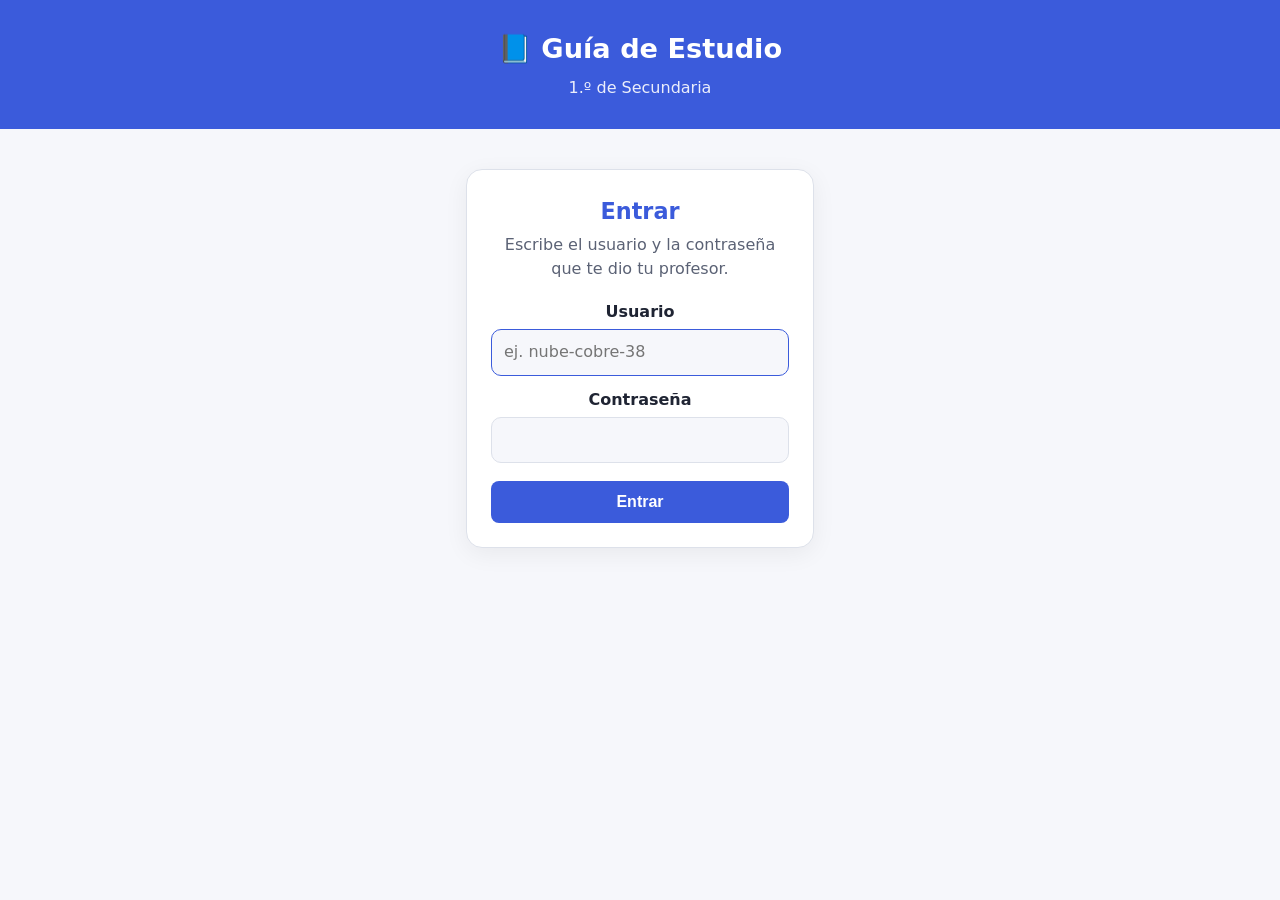
<file: index.html>
<!DOCTYPE html>
<html lang="es">
<head>
<meta charset="UTF-8">
<meta name="viewport" content="width=device-width, initial-scale=1">
<title>Guía de Estudio – Secundaria</title>
<link rel="stylesheet" href="estilos.css?v=mvmi6kmw">
</head>
<body>
<div id="demoBanner" class="demo" hidden>MODO DEMO — los datos se guardan solo en este navegador</div>

<!-- Cargando -->
<div id="vCargando" class="cargando">Cargando…</div>

<!-- Inicio de sesión -->
<div id="vLogin" hidden>
  <header><h1>📘 Guía de Estudio</h1><p>1.º de Secundaria</p></header>
  <div class="login">
    <form id="fLogin" class="card" autocomplete="off">
      <h1>Entrar</h1>
      <p>Escribe el usuario y la contraseña que te dio tu profesor.</p>
      <div id="loginMsg" class="msg" hidden></div>
      <label for="fUsuario">Usuario</label>
      <input id="fUsuario" autocapitalize="none" autocorrect="off" spellcheck="false" placeholder="ej. nube-cobre-38" required>
      <label for="fPass">Contraseña</label>
      <input id="fPass" type="password" required>
      <button id="btnEntrar" type="submit">Entrar</button>
    </form>
  </div>
</div>

<!-- Aplicación -->
<div id="vApp" hidden>
  <header><h1 id="hTitulo"></h1><p id="hSub"></p></header>
  <div class="topbar">
    <span class="yo">👤 <span id="uNombre"></span></span>
    <span>
      <button id="btnMaterias" class="sec" hidden>📚 Materias</button>
      <button id="btnSalir" class="sec">Cerrar sesión</button>
    </span>
  </div>
  <nav id="nav"></nav>
  <div class="wrap-resumen"><div id="resumen"></div></div>
  <main id="contenido"></main>
  <div id="vExamen" hidden>
    <div class="ex-wrap">
      <div class="ex-head" id="exIntro"></div>
      <div id="exResultado"></div>
      <div id="exPreguntas"></div>
    </div>
  </div>
  <div class="barra" id="barraEx" hidden>
    <button id="exCalificar">📝 Calificar</button>
    <button id="exSoloErr" class="sec" hidden>Ver solo errores</button>
    <button id="exNueva" hidden>🔁 Nueva evaluación</button>
  </div>
  <footer>Guía de estudio • 1.º de Secundaria</footer>
</div>

<div id="toast" class="toast"></div>
<script src="config.js?v=mvmi6kmw"></script>
<script src="app.js?v=mvmi6kmw"></script>
</body>
</html>
</file>
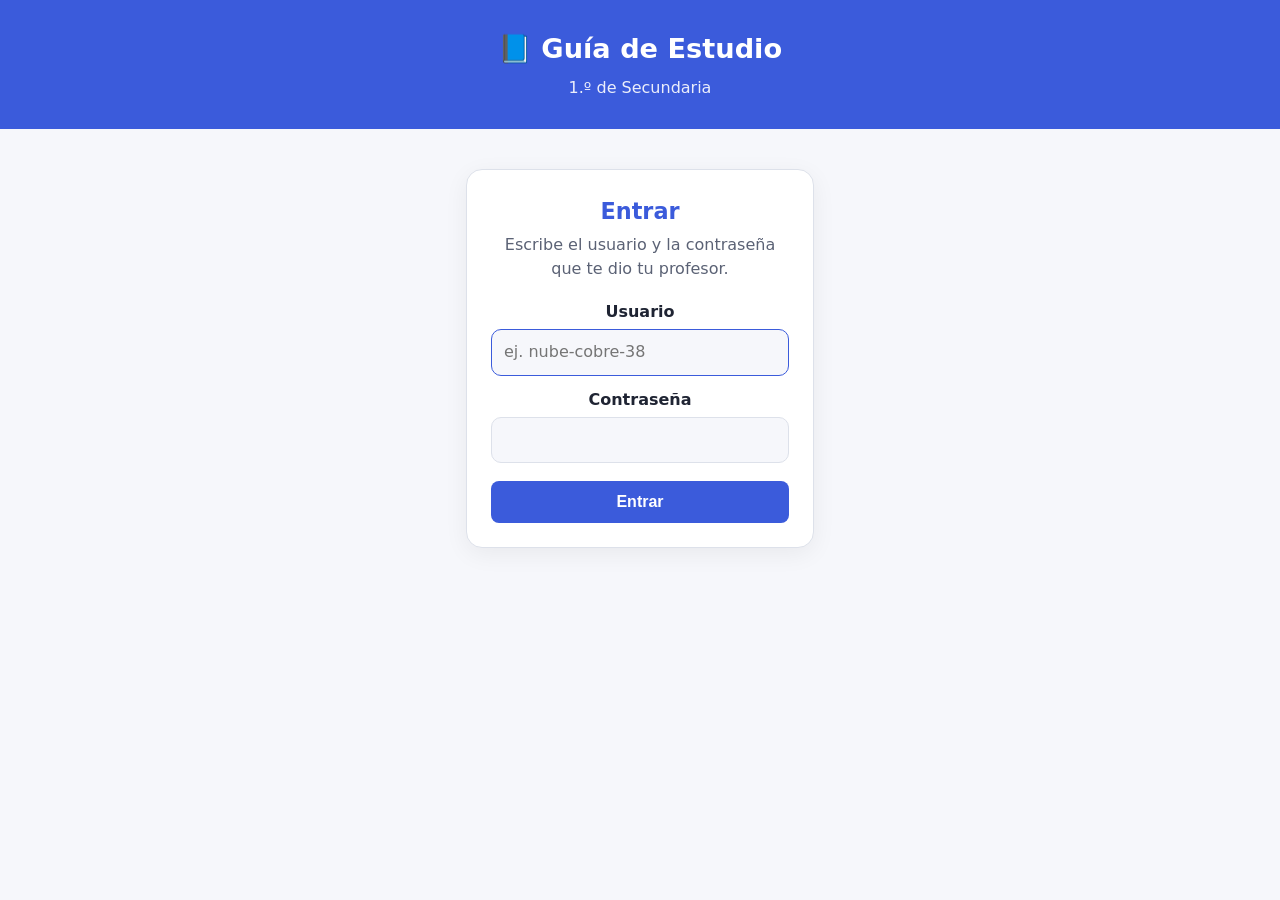
<file: biologia.html>
<!DOCTYPE html>
<html lang="es">
<head>
<meta charset="UTF-8">
<meta name="viewport" content="width=device-width, initial-scale=1">
<title>Guía de Biología</title>
<link href="https://fonts.googleapis.com/css2?family=Baloo+2:wght@500;700;800&family=Nunito:wght@400;700&display=swap" rel="stylesheet">
<link rel="stylesheet" href="biologia.css?v=mvmi6kmw">
</head>
<body>
<div id="demoBanner" class="demo" hidden>MODO DEMO — los datos se guardan solo en este navegador</div>
<header>
  <h1>🧬 Mi Guía de Biología</h1>
  <p>1º de secundaria · 1er trimestre · Salud y bienestar</p>
  <div class="stats">
    <span class="pill" id="sTemas">0/8 temas dominados</span>
    <span class="pill" id="sEstrellas">⭐ 0</span>
  </div>
  <div class="bar"><i id="barra"></i></div>
</header>

<div id="vCargando" class="cargando">Cargando…</div>
<div class="sesbar" id="sesbar" hidden>
  <span class="yo">👤 <span id="uNombre"></span></span>
  <span><button id="btnGuias">📚 Mis guías</button> <button id="btnSalir">Cerrar sesión</button></span>
</div>
<div class="wrap" id="app"></div>
<footer><span id="estNube" class="estnube">Tu avance se guarda en tu cuenta 💾</span></footer>

<script src="config.js?v=mvmi6kmw"></script>
<script src="biologia-guia.js?v=mvmi6kmw"></script>
<script src="biologia.js?v=mvmi6kmw"></script>
</body>
</html>
</file>
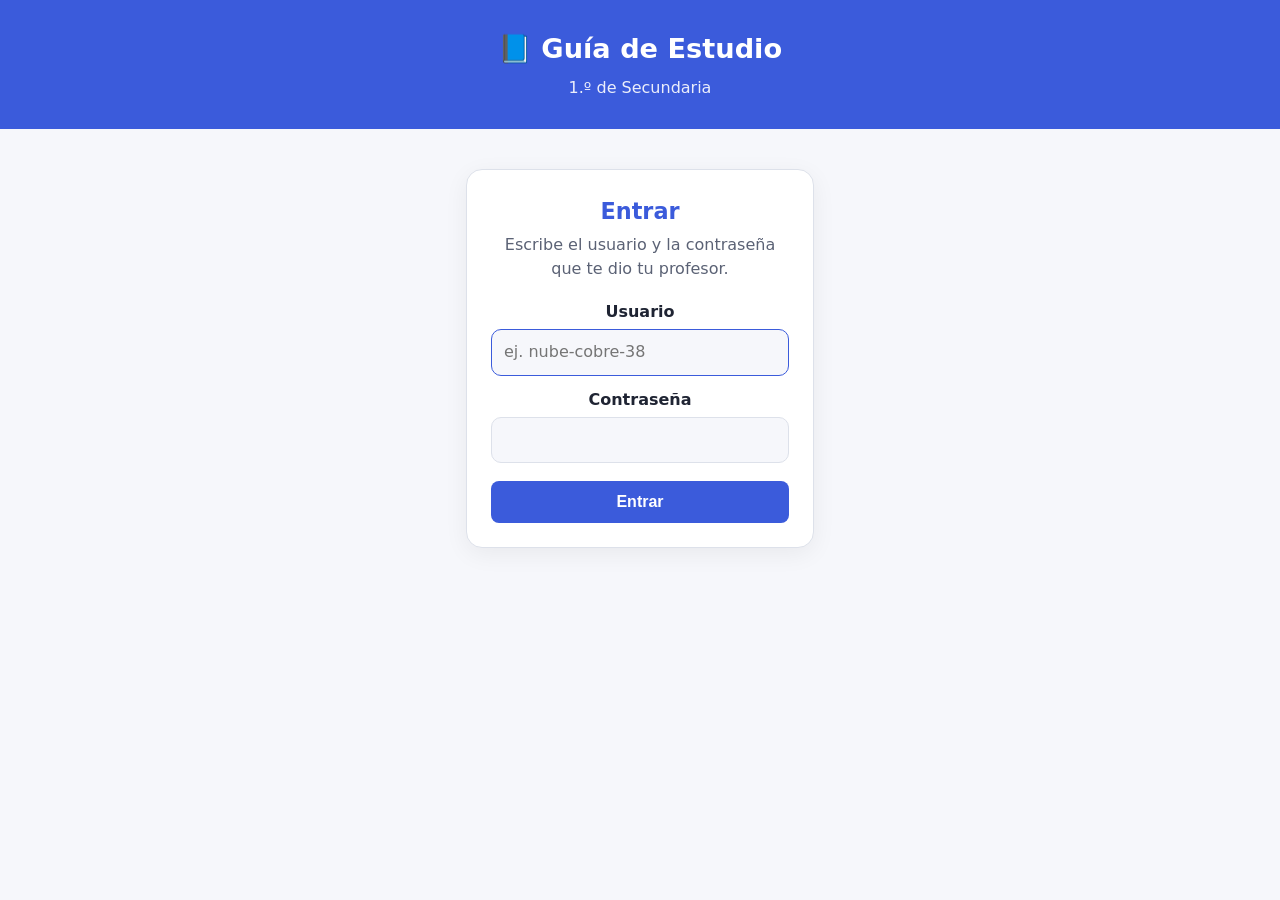
<file: cuaderno.html>
<!DOCTYPE html>
<html lang="es">
<head>
<meta charset="UTF-8">
<meta name="viewport" content="width=device-width, initial-scale=1, viewport-fit=cover">
<title>Notas del cuaderno – Matemáticas</title>
<link rel="preconnect" href="https://fonts.googleapis.com">
<link rel="preconnect" href="https://fonts.gstatic.com" crossorigin>
<link rel="stylesheet" href="https://fonts.googleapis.com/css2?family=Bricolage+Grotesque:opsz,wght@12..96,500;12..96,700;12..96,800&family=Atkinson+Hyperlegible:wght@400;700&family=JetBrains+Mono:wght@500;700&display=swap">
<link rel="stylesheet" href="cuaderno.css?v=mvmi6kmw">
<style>[hidden]{display:none!important}</style>
</head>
<body>
<div id="demoBanner" class="demo" hidden>MODO DEMO — los datos se guardan solo en este navegador</div>
<div id="vCargando" class="cargando">Cargando…</div>
<div id="vApp" hidden>
  <div class="sesbar">
    <span class="yo">👤 <span id="uNombre"></span></span>
    <span class="acc"><button id="btnGuias">📚 Mis guías</button><button id="btnSalir">Cerrar sesión</button></span>
  </div>
  <div class="wrap" id="app"></div>
</div>
<div class="toast" id="toast" hidden></div>
<script src="config.js?v=mvmi6kmw"></script>
<script src="cuaderno.js?v=mvmi6kmw"></script>
</body>
</html>
</file>
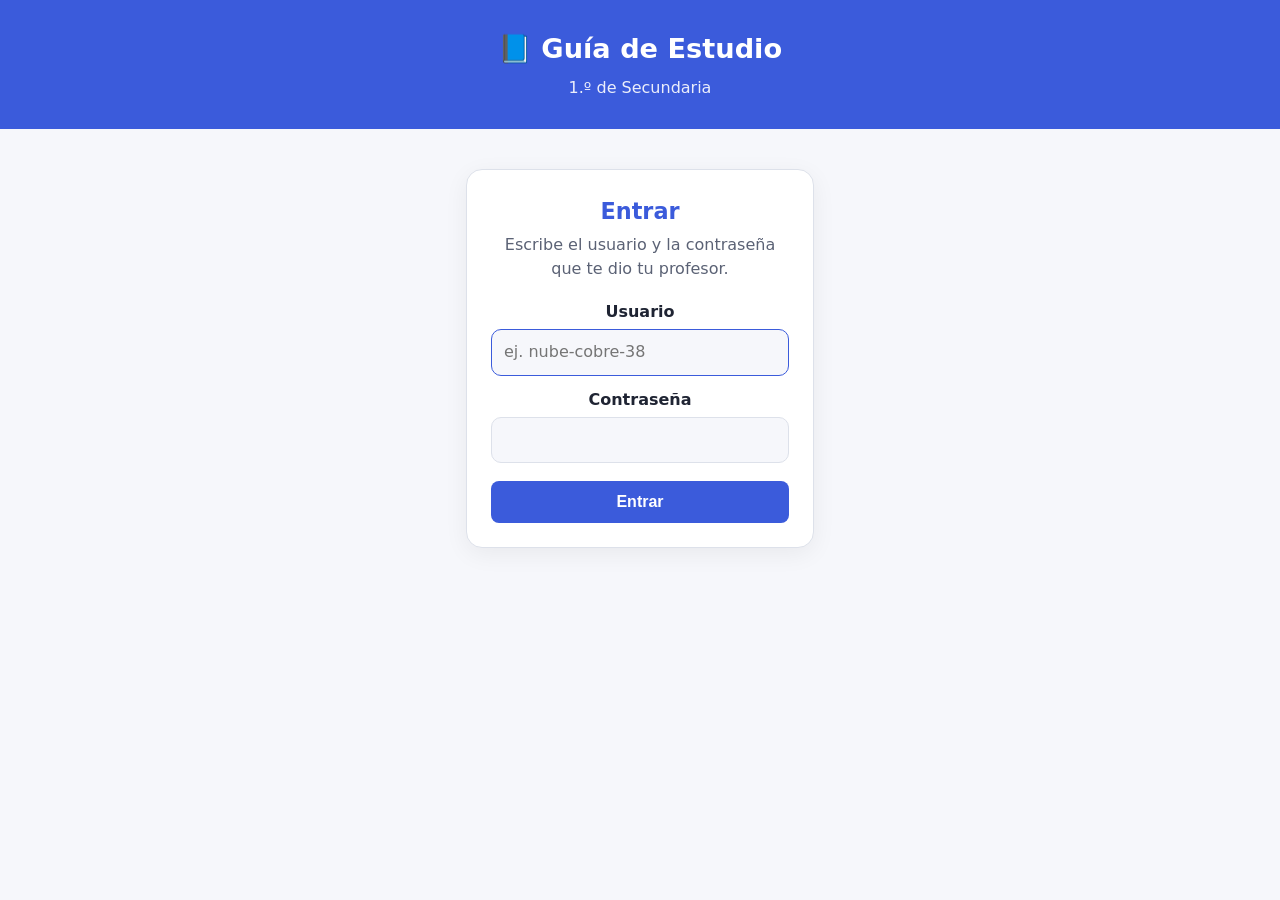
<file: mate6p.html>
<!DOCTYPE html>
<html lang="es-MX">
<head>
<meta charset="UTF-8">
<meta name="viewport" content="width=device-width, initial-scale=1">
<title>Matemáticas 6.º primaria · 1er trimestre</title>
<link rel="preconnect" href="https://fonts.googleapis.com">
<link rel="preconnect" href="https://fonts.gstatic.com" crossorigin>
<link href="https://fonts.googleapis.com/css2?family=Fredoka:wght@500;600&family=Nunito:wght@400;600;700;800;900&display=swap" rel="stylesheet">
<link rel="stylesheet" href="mate6p.css?v=mvmi6kmw">
</head>
<body>
<div id="demoBanner" class="demo" hidden>MODO DEMO — los datos se guardan solo en este navegador</div>
<header class="top"><div class="top-in">
  <a class="logo" href="#/inicio">🦁 <span>Mate 6.º</span></a>
  <div class="prog"><div class="pbar"><i id="hdr-bar"></i></div><span id="hdr-txt"></span></div>
  <nav><span id="hdr-name"></span><a href="#/inicio">🗺️ <span>Ruta</span></a><a href="#/progreso">📈 <span>Progreso</span></a>
    <span class="ses" id="sesbar" hidden><span class="yo">👤 <span id="uNombre"></span></span><button id="btnGuias">📚 Mis guías</button><button id="btnSalir">Salir</button></span></nav>
</div></header>
<div id="vCargando" class="cargando">Cargando…</div>
<main id="app"></main>
<footer><span id="estNube" class="estnube">Tu avance se guarda en tu cuenta 💾</span></footer>
<script>window.M6_ONLINE = true;</script>
<script src="config.js?v=mvmi6kmw"></script>
<script src="mate6p-guia.js?v=mvmi6kmw"></script>
<script src="mate6p.js?v=mvmi6kmw"></script>
</body>
</html>
</file>
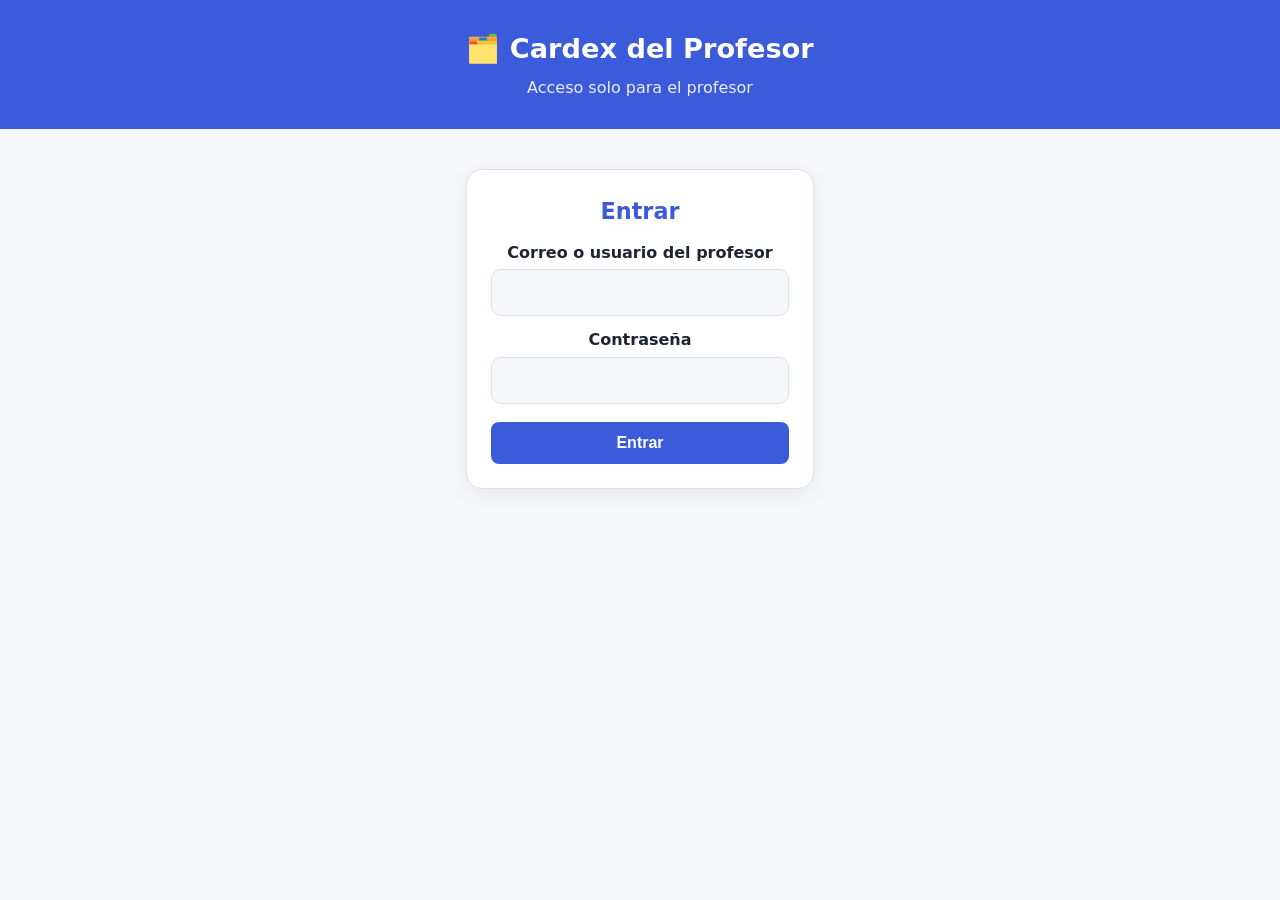
<file: profe.html>
<!DOCTYPE html>
<html lang="es">
<head>
<meta charset="UTF-8">
<meta name="viewport" content="width=device-width, initial-scale=1">
<meta name="robots" content="noindex">
<title>Cardex del Profesor</title>
<link rel="stylesheet" href="estilos.css?v=mvmi6kmw">
<style>
.cx{max-width:1400px;margin:0 auto;padding:16px}
.tools{display:flex;flex-wrap:wrap;gap:6px;align-items:center;margin:8px 0 14px}
.tools select{font:inherit;padding:7px 10px;border-radius:8px;border:1.5px solid var(--line);background:var(--card);color:var(--ink)}
.tools button{margin:0}
.stats{display:flex;flex-wrap:wrap;gap:10px;margin-bottom:14px}
.stat{background:var(--card);border:1px solid var(--line);border-radius:12px;padding:10px 14px;min-width:130px}
.stat b{display:block;font-size:1.5rem;color:var(--acc)}
.stat span{color:var(--muted);font-size:.85rem}
.tabla-wrap{overflow-x:auto;background:var(--card);border:1px solid var(--line);border-radius:12px}
table.cx-t{width:100%;border-collapse:collapse;font-size:.88rem;margin:0}
.cx-t th,.cx-t td{border:1px solid var(--line);padding:6px 8px;white-space:nowrap;text-align:center}
.cx-t th{position:sticky;top:0;background:var(--acc2)}
.cx-t td.izq,.cx-t th.izq{text-align:left}
.cx-t tbody tr{cursor:pointer}
.cx-t tbody tr:hover{background:var(--acc2)}
.cx-t tr.inactivo{opacity:.55}
.c-dom{background:var(--okbg)}
.c-mid{background:#fff4e6}
.c-bad{background:var(--badbg)}
@media (prefers-color-scheme:dark){.c-mid{background:#3b2a12}}
.cx-t small{display:block;color:var(--muted);font-size:.75rem}
.alerta{color:#c92a2a;font-weight:700}
.cx-t td.chk{cursor:default}
.cx-t td.chk input{width:18px;height:18px;cursor:pointer}
.mini{padding:3px 8px;font-size:.78rem;margin:2px}
.nota-alertas{color:var(--muted);font-size:.8rem}
dialog{border:0;border-radius:16px;padding:0;max-width:min(960px,96vw);width:100%;background:var(--card);color:var(--ink);box-shadow:0 20px 60px rgba(0,0,0,.3)}
dialog::backdrop{background:rgba(0,0,0,.45)}
.dlg-cab{display:flex;justify-content:space-between;align-items:center;padding:14px 18px;border-bottom:1px solid var(--line);position:sticky;top:0;background:var(--card)}
.dlg-cab h2{margin:0;font-size:1.2rem}
.dlg-cuerpo{padding:16px 18px;max-height:75vh;overflow:auto}
.fila{display:flex;flex-wrap:wrap;gap:8px;align-items:center;margin:6px 0}
.fila input{font:inherit;padding:7px 10px;border:1.5px solid var(--line);border-radius:8px;background:var(--bg);color:var(--ink)}
.mono{font-family:ui-monospace,Consolas,monospace;background:var(--acc2);padding:2px 8px;border-radius:6px}
.peligro{background:#c92a2a}
.log{font-family:ui-monospace,Consolas,monospace;font-size:.85rem;background:var(--bg);border:1px solid var(--line);border-radius:8px;padding:10px;max-height:300px;overflow:auto;white-space:pre-wrap}
.prueba li{margin:4px 0}
.prueba .ok{color:#2b8a3e}.prueba .mal{color:#c92a2a;font-weight:700}
#imprimir{display:none}
@media print{
  body.imprimiendo > *:not(#imprimir){display:none!important}
  body.imprimiendo #imprimir{display:grid;grid-template-columns:1fr 1fr;gap:10px}
  .cred{border:1.5px dashed #555;border-radius:10px;padding:12px;break-inside:avoid;font-size:13px;color:#000}
  .cred h3{margin:0 0 6px;font-size:15px}
  .cred .mono{background:#eee;font-size:15px}
}
</style>
</head>
<body>
<div id="demoBanner" class="demo" hidden>MODO DEMO — datos locales. Profesor demo: usuario «profe», contraseña «profe»</div>
<div id="vCargando" class="cargando">Cargando…</div>

<div id="vLogin" hidden>
  <header><h1>🗂️ Cardex del Profesor</h1><p>Acceso solo para el profesor</p></header>
  <div class="login">
    <form id="fLogin" class="card" autocomplete="on">
      <h1>Entrar</h1>
      <div id="loginMsg" class="msg" hidden></div>
      <label for="fUsuario">Correo o usuario del profesor</label>
      <input id="fUsuario" autocapitalize="none" spellcheck="false" required>
      <label for="fPass">Contraseña</label>
      <input id="fPass" type="password" required>
      <button id="btnEntrar" type="submit">Entrar</button>
    </form>
  </div>
</div>

<div id="vApp" hidden>
  <header><h1>🗂️ Cardex del Profesor</h1><p id="hSub"></p></header>
  <div class="cx">
    <div class="tools">
      <label>Guía: <select id="selGuia"></select></label>
      <button id="btnActualizar">🔄 Actualizar</button>
      <button id="btnCrear">➕ Crear cuentas</button>
      <button id="btnGuias">📚 Guías por alumno</button>
      <button id="btnAlertas" class="sec">🔎 Revisar alertas</button>
      <button id="btnImprimir">🖨️ Imprimir credenciales</button>
      <button id="btnCsvAvance" class="sec">⬇ Cardex (CSV/Excel)</button>
      <button id="btnCsvCred" class="sec">⬇ Credenciales (CSV)</button>
      <button id="btnRespaldo" class="sec">⬇ Respaldo (JSON)</button>
      <button id="btnPrueba" class="sec">🛡️ Prueba de seguridad</button>
      <button id="btnSalir" class="sec">Cerrar sesión</button>
    </div>
    <div class="stats" id="stats"></div>
    <p class="hist" id="notaGuia" hidden></p>
    <div class="tabla-wrap"><table class="cx-t" id="tabla"></table></div>
    <p class="hist">Clic en un alumno para ver su detalle y acciones. ⚠ = evaluaciones demasiado rápidas (menos de 8 s por pregunta). 🔁 = entró mientras tenía otra sesión abierta (posible contraseña prestada). 👁 = respuestas vistas.</p>
  </div>
</div>

<dialog id="dlg"><div class="dlg-cab"><h2 id="dlgTit"></h2><button class="sec" onclick="this.closest('dialog').close()">✕</button></div><div class="dlg-cuerpo" id="dlgCuerpo"></div></dialog>
<div id="imprimir"></div>
<div id="toast" class="toast"></div>
<script src="config.js?v=mvmi6kmw"></script>
<script src="profe.js?v=mvmi6kmw"></script>
</body>
</html>
</file>
<file: estilos.css>
:root{--bg:#f6f7fb;--card:#fff;--ink:#1f2433;--muted:#5b6275;--acc:#3b5bdb;--acc2:#e8edff;--ok:#2b8a3e;--okbg:#ebfbee;--line:#dde1ea;--badbg:#fff0f0}
@media (prefers-color-scheme:dark){:root{--bg:#141722;--card:#1d2130;--ink:#e8eaf2;--muted:#a3a9bb;--acc:#7b93ff;--acc2:#262c45;--ok:#69db7c;--okbg:#1f3326;--line:#30364a;--badbg:#3a1f22}}
*{box-sizing:border-box}
body{margin:0;background:var(--bg);color:var(--ink);font-family:system-ui,-apple-system,"Segoe UI",Roboto,sans-serif;line-height:1.55}
header{background:var(--acc);color:#fff;padding:28px 16px;text-align:center}
header h1{margin:0;font-size:1.7rem}
header p{margin:6px 0 0;opacity:.9}
nav{position:sticky;top:0;z-index:5;background:var(--card);border-bottom:1px solid var(--line);overflow-x:auto;white-space:nowrap;padding:8px 12px}
nav a{display:inline-block;margin:2px 4px;padding:6px 12px;border-radius:20px;background:var(--acc2);color:var(--acc);text-decoration:none;font-size:.9rem;font-weight:600}
main{max-width:860px;margin:0 auto;padding:16px}
section{background:var(--card);border:1px solid var(--line);border-radius:14px;padding:20px;margin:18px 0;scroll-margin-top:60px}
h2{margin-top:0;color:var(--acc)}
.teoria{background:var(--acc2);border-radius:10px;padding:12px 16px;margin-bottom:14px}
.teoria ul{margin:6px 0;padding-left:20px}
.ej{border-top:1px dashed var(--line);padding:10px 0}
.ej b.q{color:var(--acc)}
details{margin-top:6px}
summary{cursor:pointer;color:var(--muted);font-size:.92rem}
.r{background:var(--okbg);color:var(--ink);border-left:4px solid var(--ok);border-radius:6px;padding:8px 12px;margin-top:6px}
.r strong{color:var(--ok)}
.frac{display:inline-flex;flex-direction:column;vertical-align:middle;text-align:center;font-size:.9em;line-height:1.1;margin:0 2px}
.frac span:first-child{border-bottom:1.5px solid currentColor;padding:0 3px}
svg{max-width:100%;height:auto;display:block;margin:8px auto}
.btns{text-align:center;margin:10px 0}
button{background:var(--acc);color:#fff;border:0;border-radius:8px;padding:8px 14px;margin:4px;cursor:pointer;font-weight:600}
table{border-collapse:collapse;width:100%;margin:8px 0;font-size:.95rem}
td,th{border:1px solid var(--line);padding:6px 8px;text-align:left}
th{background:var(--acc2)}
footer{text-align:center;color:var(--muted);padding:20px 16px 90px;font-size:.85rem}
.aviso{background:var(--acc2);border-radius:10px;padding:12px 16px;margin:10px 0}
.campos{display:flex;flex-wrap:wrap;gap:8px;margin-top:6px;align-items:center}
.campos label{font-size:.85rem;color:var(--muted);display:flex;align-items:center;gap:6px}
.campos input{font:inherit;padding:7px 10px;border:1.5px solid var(--line);border-radius:8px;background:var(--bg);color:var(--ink);min-width:0;width:220px;max-width:100%}
.campos input:focus{outline:none;border-color:var(--acc)}
.ej.ok input{border-color:#2b8a3e;background:var(--okbg)}
.ej.bad input{border-color:#c92a2a}
.marca{font-weight:700;font-size:1.1rem}
.ej.ok .marca::after{content:"✔";color:#2b8a3e}
.ej.bad .marca::after{content:"✘";color:#c92a2a}
.barra{position:fixed;left:0;right:0;bottom:0;background:var(--card);border-top:1px solid var(--line);padding:10px 16px;text-align:center;z-index:10}
.barra button{font-size:1rem;padding:10px 22px}
#btnReintentar{background:var(--muted)}
#resultado .card,#exResultado .card{background:var(--card);border:2px solid var(--acc);border-radius:14px;padding:18px;margin:14px 0;text-align:center}
#resultado .big,#exResultado .big{font-size:2.4rem;font-weight:800;color:var(--acc)}
#resultado table,#exResultado table{text-align:left}
nav a.final{background:var(--acc);color:#fff}
.btn-final{display:inline-block;margin-top:8px}
.ex-wrap{max-width:860px;margin:0 auto;padding:16px 16px 110px}
.ex-head{background:var(--card);border:2px solid var(--acc);border-radius:14px;padding:18px 20px;margin:18px 0}
.ex-head h2{margin:0 0 6px}
.ex-head p{margin:0 0 10px;color:var(--muted)}
button.sec{background:var(--muted)}
.ex-q{border-top:1px dashed var(--line);padding:12px 0}
.ex-txt{margin-bottom:8px}
.ex-num{display:inline-flex;align-items:center;justify-content:center;min-width:26px;height:26px;border-radius:13px;background:var(--acc2);color:var(--acc);font-weight:700;font-size:.85rem;margin-right:6px;padding:0 4px}
.ex-resp{display:flex;flex-wrap:wrap;gap:8px;align-items:center}
.ex-resp input{font:inherit;padding:8px 10px;border:1.5px solid var(--line);border-radius:8px;background:var(--bg);color:var(--ink);width:240px;max-width:100%}
.ex-resp input:focus{outline:none;border-color:var(--acc)}
.opc{background:var(--bg);color:var(--ink);border:1.5px solid var(--line);font-weight:500;margin:0;text-align:left}
.opc.sel{background:var(--acc);color:#fff;border-color:var(--acc)}
.ex-q.ok .opc.sel{background:#2b8a3e;border-color:#2b8a3e;color:#fff}
.ex-q.bad .opc.sel{background:#c92a2a;border-color:#c92a2a;color:#fff}
.ex-q.bad .opc.correcta{border-color:#2b8a3e;box-shadow:inset 0 0 0 2px #2b8a3e}
.opc:disabled{cursor:default}
.ex-q.ok input{border-color:#2b8a3e;background:var(--okbg)}
.ex-q.bad input{border-color:#c92a2a}
.ex-q.ok .marca::after{content:"✔";color:#2b8a3e}
.ex-q.bad .marca::after{content:"✘";color:#c92a2a}
.fb-ok{color:var(--ok);font-weight:600;margin-top:6px;font-size:.92rem}
.fb-bad{background:var(--badbg);border-left:4px solid #c92a2a;border-radius:6px;padding:10px 12px;margin-top:8px;font-size:.95rem}
.fb-exp{margin-top:6px}
.solo-err .ex-q.ok,.solo-err .ex-tema.sin-err{display:none}
.bar{height:8px;background:var(--line);border-radius:4px;overflow:hidden;min-width:60px}
.bar i{display:block;height:100%}
.hist{color:var(--muted);font-size:.9rem}
#exResultado .big.cal-ok{color:#2b8a3e}#exResultado .big.cal-mid{color:#e8590c}#exResultado .big.cal-bad{color:#c92a2a}
.ex-barra-fix{display:flex;justify-content:center;flex-wrap:wrap;gap:4px}
.cal-ok{color:#2b8a3e;font-weight:700}.cal-mid{color:#e8590c;font-weight:700}.cal-bad{color:#c92a2a;font-weight:700}
[hidden]{display:none!important}
.login{max-width:380px;margin:40px auto;padding:0 16px}
.login .card{background:var(--card);border:1px solid var(--line);border-radius:16px;padding:24px;box-shadow:0 6px 24px rgba(0,0,0,.06)}
.login h1{font-size:1.4rem;margin:0 0 4px;color:var(--acc)}
.login p{color:var(--muted);margin:0 0 18px}
.login label{display:block;font-weight:600;margin:12px 0 4px}
.login input{width:100%;font:inherit;padding:10px 12px;border:1.5px solid var(--line);border-radius:10px;background:var(--bg);color:var(--ink)}
.login input:focus{outline:none;border-color:var(--acc)}
.login button{width:100%;margin:18px 0 0;padding:12px;font-size:1rem}
.msg{background:var(--badbg);border-left:4px solid #c92a2a;border-radius:8px;padding:10px 12px;margin-bottom:12px}
.topbar{display:flex;gap:8px;align-items:center;justify-content:space-between;flex-wrap:wrap;background:var(--card);border-bottom:1px solid var(--line);padding:8px 16px}
.topbar .yo{font-weight:600;color:var(--muted)}
.topbar button{margin:0;padding:6px 12px}
.demo{background:#fff3bf;color:#5c3c00;text-align:center;padding:6px 12px;font-weight:600;font-size:.9rem}
.cargando{text-align:center;padding:60px 16px;color:var(--muted)}
nav a.dom{background:var(--okbg);color:var(--ok)}
.resumen{max-width:860px;margin:16px auto 0;padding:14px 18px;background:var(--card);border:1px solid var(--line);border-radius:14px;display:grid;gap:6px}
.wrap-resumen{padding:0 16px}
.bar.grande{height:12px}
.bar i{background:var(--acc)}
.practica{margin-top:18px;border-top:2px solid var(--acc2);padding-top:12px}
.pr-cab{display:flex;justify-content:space-between;align-items:baseline;flex-wrap:wrap;gap:6px}
.pr-cab h3{margin:0;color:var(--acc)}
.pr-estado{color:var(--muted);font-size:.92rem}
.practica .card,.card{background:var(--card);border:2px solid var(--acc);border-radius:14px;padding:16px;margin:12px 0;text-align:center}
.card .big{font-size:2.4rem;font-weight:800}
.card table{text-align:left}
.campo{font-size:.9rem;color:var(--muted);display:flex;align-items:center;gap:6px}
.ex-resp input.corto{width:120px}
button.ver{background:transparent;color:var(--muted);border:1.5px dashed var(--line);font-weight:500;margin:0}
.ex-q.vista input{border-color:var(--muted)}
.fb-vista{background:var(--acc2);border-left:4px solid var(--muted);border-radius:6px;padding:10px 12px;margin-top:8px;font-size:.95rem}
.fb-vista .nota{margin-top:6px;color:var(--muted);font-size:.85rem}
.fb details{margin-top:4px}
.materia{display:block;width:100%;text-align:left;font-size:1.1rem;padding:14px 16px;margin:8px 0}
.materia small{display:block;font-weight:400;opacity:.85}
.fin-guia{text-align:center;border:2px solid var(--acc)}
.toast{position:fixed;left:50%;bottom:90px;transform:translateX(-50%) translateY(20px);background:#1f2433;color:#fff;padding:10px 16px;border-radius:10px;opacity:0;pointer-events:none;transition:.25s;z-index:50;max-width:90vw}
.toast.show{opacity:1;transform:translateX(-50%)}
.toast.error{background:#c92a2a}
.fatal{max-width:600px;margin:60px auto;padding:20px;background:var(--badbg);border-radius:12px;font-size:1.1rem}
@media print{nav,.topbar,.barra,.practica button,.ver{display:none!important}}
.frsvg{display:inline-block;max-width:100%;height:auto;vertical-align:middle;margin:0}
.frsvg rect,.frsvg path,.frsvg circle{stroke:var(--ink);stroke-width:1.5}
.frsvg .fa{fill:#4c6ef5}.frsvg .fb{fill:#f59f00}.frsvg .fx{fill:#9c36b5}.frsvg .fv{fill:var(--card)}
.fr-h{margin:26px 0 8px;color:var(--acc);border-bottom:2px solid var(--acc2);padding-bottom:4px}
.fr-fila{display:flex;flex-wrap:wrap;align-items:center;gap:10px 14px;margin:8px 0}
.fr-fila>.frsvg{flex:0 1 auto}
.fr-col{display:grid;gap:2px}
.fr-grande{font-size:2rem;font-weight:800}
.c-num{color:#4c6ef5}.c-den{color:#e8590c}
.regla{background:var(--card);border:2px solid var(--acc);border-radius:10px;padding:10px 14px;margin:10px 0}
.tip{background:var(--okbg);border-radius:10px;padding:10px 14px;margin:10px 0}
.error{background:var(--badbg);border-left:4px solid #c92a2a;border-radius:8px;padding:10px 14px;margin:10px 0}
.pasos{padding-left:22px}.pasos li{margin:6px 0}
.fr-pasos{display:grid;gap:8px;margin:8px 0}
.fr-pasos>div{background:var(--card);border:1px solid var(--line);border-radius:10px;padding:10px 14px;line-height:2.1}
.errores{list-style:none;padding:0}.errores li{margin:6px 0;line-height:2}
.leyenda{display:grid;gap:6px;font-size:.92rem}
.leyenda i{display:inline-block;width:14px;height:14px;border-radius:3px;vertical-align:middle;margin-right:4px;border:1px solid var(--ink)}
.leyenda i.fa{background:#4c6ef5}.leyenda i.fb{background:#f59f00}.leyenda i.fx{background:#9c36b5}
.teoria .frac{font-size:1em;margin:0 3px}
.teoria table td{line-height:2}
.intro{font-size:1.05rem}
.ex-txt .fr-fila{margin:8px 0 0}
@media (prefers-color-scheme:dark){.c-num{color:#91a7ff}.c-den{color:#ffa94d}}
</file>
<file: biologia.css>
:root{
  --bg:#f3fbf4; --card:#ffffff; --ink:#1f3b2d; --soft:#5b7466;
  --green:#2fa35b; --green2:#d9f3e2; --orange:#ff8a3d; --orange2:#ffe9d9;
  --blue:#3d7bff; --blue2:#e1ebff; --red:#e5484d; --red2:#fde3e4;
  --yellow:#ffc93c; --line:#d4e6da;
}
*{box-sizing:border-box}
body{margin:0;background:var(--bg);color:var(--ink);font-family:Nunito,system-ui,sans-serif;font-size:17px;line-height:1.5}
h1,h2,h3,h4{font-family:"Baloo 2",cursive;margin:.2em 0}
header{background:linear-gradient(135deg,#2fa35b,#1d7a43);color:#fff;padding:20px 16px 26px;text-align:center}
header h1{font-size:2rem}
header p{margin:0;opacity:.9}
.wrap{max-width:920px;margin:0 auto;padding:16px}
.stats{display:flex;gap:10px;justify-content:center;flex-wrap:wrap;margin-top:12px}
.pill{background:rgba(255,255,255,.18);border-radius:99px;padding:4px 14px;font-weight:700}
.bar{height:14px;background:rgba(255,255,255,.25);border-radius:99px;overflow:hidden;max-width:420px;margin:12px auto 0}
.bar i{display:block;height:100%;background:var(--yellow);width:0;transition:width .5s}

.top{display:flex;justify-content:space-between;align-items:center;flex-wrap:wrap;gap:8px}
.map{display:grid;grid-template-columns:repeat(auto-fill,minmax(200px,1fr));gap:14px;margin-top:8px}
.topic{background:var(--card);border:3px solid var(--line);border-radius:18px;padding:14px;cursor:pointer;transition:transform .15s;position:relative}
.topic:hover{transform:translateY(-3px)}
.topic .em{font-size:2.2rem}
.topic h3{font-size:1.15rem;line-height:1.2}
.topic small{color:var(--soft)}
.topic.done{border-color:var(--green);background:var(--green2)}
.badge{position:absolute;top:10px;right:12px;font-size:1.3rem}

.card{background:var(--card);border-radius:18px;padding:18px;margin:14px 0;border:2px solid var(--line)}
.back{background:none;border:none;color:var(--green);font-weight:700;font-size:1rem;cursor:pointer;padding:0;font-family:inherit}
.tabs{display:flex;gap:8px;flex-wrap:wrap;margin:10px 0}
.tab{border:2px solid var(--line);background:#fff;border-radius:99px;padding:6px 16px;font-weight:700;cursor:pointer;font-family:inherit;font-size:1rem;color:var(--ink)}
.tab.on{background:var(--green);border-color:var(--green);color:#fff}
.facts{display:grid;grid-template-columns:repeat(auto-fill,minmax(240px,1fr));gap:12px}
.fact{border-radius:14px;padding:14px;background:var(--blue2)}
.fact:nth-child(4n+2){background:var(--orange2)}
.fact:nth-child(4n+3){background:var(--green2)}
.fact:nth-child(4n+4){background:#f3e6ff}
.fact b{display:block;font-family:"Baloo 2";font-size:1.15rem}
.tip{background:#fff7d6;border-left:6px solid var(--yellow);border-radius:10px;padding:10px 14px;margin-top:12px}
.oops{background:var(--red2);border-left:6px solid var(--red);border-radius:10px;padding:10px 14px;margin-top:12px}

/* práctica */
.modos{display:flex;flex-wrap:wrap;gap:6px;align-items:center;margin-bottom:12px}
.modos span{font-weight:700;color:var(--soft);margin-right:4px}
.modo{border:2px solid var(--line);background:#fff;border-radius:10px;padding:4px 10px;font-weight:700;cursor:pointer;font-family:inherit;font-size:.9rem;color:var(--ink)}
.modo.on{border-color:var(--blue);background:var(--blue2)}
.instr{background:var(--blue2);border-left:6px solid var(--blue);border-radius:10px;padding:10px 14px;margin-bottom:14px}
.instr b{font-family:"Baloo 2";font-size:1.1rem}
.instr p{margin:.3em 0}
.pregunta{font-family:"Baloo 2";font-size:1.25rem;margin:6px 0 10px}
.msg{min-height:1.6em;font-weight:700;margin:8px 0}
.msg.no{color:var(--red)} .msg.si{color:var(--green)}
.acciones{display:flex;flex-wrap:wrap;gap:8px;justify-content:center;margin-top:14px;border-top:2px dashed var(--line);padding-top:12px}

.chips{display:flex;flex-wrap:wrap;gap:8px;margin:10px 0;min-height:44px;padding:8px;border-radius:12px;background:#f7faf8}
.chip{display:inline-block;white-space:nowrap;background:#fff;border:2px solid var(--line);border-radius:12px;padding:6px 12px;cursor:grab;font-weight:700;user-select:none;margin:3px}
.chip.sel{border-color:var(--blue);background:var(--blue2)}
.chip.ok{border-color:var(--green);background:var(--green2);cursor:default}
.chip.bad{animation:shake .4s;border-color:var(--red)}
@keyframes shake{25%{transform:translateX(-5px)}75%{transform:translateX(5px)}}
.bins{display:grid;grid-template-columns:repeat(auto-fit,minmax(150px,1fr));gap:10px}
.bin{border:3px dashed var(--line);border-radius:14px;padding:10px;min-height:110px;cursor:pointer;transition:background .15s}
.bin.over{background:var(--blue2);border-color:var(--blue)}
.bin h4{margin:0 0 6px}
.bin .chip{font-size:.85rem;padding:4px 10px}

.flips{display:grid;grid-template-columns:repeat(auto-fill,minmax(190px,1fr));gap:12px}
.flip{perspective:800px;height:150px;cursor:pointer}
.flip .in{position:relative;width:100%;height:100%;transition:transform .5s;transform-style:preserve-3d}
.flip.on .in{transform:rotateY(180deg)}
.flip .f,.flip .b{position:absolute;inset:0;backface-visibility:hidden;border-radius:14px;display:flex;align-items:center;justify-content:center;text-align:center;padding:10px;font-weight:700}
.flip .f{background:var(--green);color:#fff;font-family:"Baloo 2";font-size:1.15rem}
.flip .b{background:#fff;border:3px solid var(--green);transform:rotateY(180deg);font-size:.92rem}

.rel{display:grid;grid-template-columns:1fr 1.6fr;gap:10px}
.rel .col{display:flex;flex-direction:column;gap:8px}
.rel h4{margin:0;color:var(--soft)}

.vf{border:2px solid var(--line);border-radius:12px;padding:10px 14px;margin:10px 0}
.vf .botones{display:flex;gap:8px;margin-top:6px}
.vf.ok{border-color:var(--green);background:var(--green2)}
.vf.no{border-color:var(--red);background:var(--red2)}

.esc{border:2px solid var(--line);border-radius:12px;padding:10px 14px;margin:10px 0}
.esc.ok{border-color:var(--green);background:var(--green2)}
.esc.fin{border-color:var(--orange);background:var(--orange2)}
.esc .row{display:flex;gap:8px;flex-wrap:wrap}
.esc input{flex:1;min-width:160px;font-size:1rem;padding:8px 12px;border-radius:10px;border:2px solid var(--line);font-family:inherit}

.q{font-weight:700;font-size:1.15rem;margin-bottom:10px}
.opt{display:block;width:100%;text-align:left;border:2px solid var(--line);background:#fff;border-radius:12px;padding:10px 14px;margin:8px 0;font-size:1rem;cursor:pointer;font-family:inherit;color:var(--ink)}
.opt:hover:not(:disabled){border-color:var(--blue)}
.opt.ok{border-color:var(--green);background:var(--green2)}
.opt.no{border-color:var(--red);background:var(--red2)}
.opt.sel{border-color:var(--blue);background:var(--blue2)}
.why{margin-top:8px;padding:10px;border-radius:10px;background:#f4f8f5}
.btn{background:var(--green);color:#fff;border:none;border-radius:99px;padding:10px 20px;font-weight:800;font-size:1rem;cursor:pointer;font-family:"Baloo 2"}
.btn.sm{padding:6px 14px;font-size:.95rem}
.btn.alt{background:var(--orange)}
.btn.blue{background:var(--blue)}
.btn.ghost{background:#fff;color:var(--soft);border:2px solid var(--line)}
.center{text-align:center}
.big{font-size:3rem;margin:0}
.hist{font-size:.9rem;color:var(--soft)}

table{width:100%;border-collapse:collapse;font-size:.95rem}
th,td{padding:8px;border-bottom:1px solid var(--line);text-align:left}
th{background:#f4f8f5}
.resumen{display:flex;flex-wrap:wrap;gap:10px;margin:8px 0 14px}
.resumen div{background:#f4f8f5;border-radius:12px;padding:8px 14px}
.resumen b{display:block;font-size:1.3rem;font-family:"Baloo 2"}
.rev{border-radius:10px;padding:8px 12px;margin:6px 0}
.rok{background:var(--green2)} .rno{background:var(--red2)}
.calif{font-weight:800}
.tablewrap{overflow-x:auto}
.plato{display:grid;grid-template-columns:minmax(220px,340px) 1fr;gap:16px;align-items:center;margin:12px 0}
.plato svg{width:100%;height:auto}
.plato path{cursor:pointer;transition:opacity .2s,transform .2s;transform-origin:170px 170px}
.plato path:hover,.plato path.on{transform:scale(1.04)}
.leyenda{display:flex;flex-direction:column;gap:6px}
.ley{display:flex;align-items:center;gap:8px;border:2px solid var(--line);background:#fff;border-radius:10px;padding:6px 10px;cursor:pointer;font-family:inherit;font-size:.95rem;text-align:left;color:var(--ink)}
.ley.on{border-color:var(--blue);background:var(--blue2)}
.ley i{width:18px;height:18px;border-radius:5px;flex:none}
.infoPlato{background:#f4f8f5;border-radius:12px;padding:10px 14px;margin-top:8px;min-height:3em}
@media(max-width:600px){.plato{grid-template-columns:1fr}}
.esq{border:2px solid var(--line);border-radius:14px;padding:12px;margin:12px 0;background:#fbfdfb}
.esq-top{text-align:center;background:#f3e6ff;border-radius:12px;padding:8px;font-size:1.1rem;position:relative;margin:0 auto 18px;max-width:420px}
.esq-top:after{content:"";position:absolute;left:50%;bottom:-16px;width:2px;height:14px;background:var(--soft)}
.esq-ramas{display:grid;grid-template-columns:1fr 1fr;gap:12px}
.esq-r{border-radius:12px;padding:10px 12px;border-top:6px solid}
.esq-r p{margin:.3em 0}
.esq-r.v{background:var(--blue2);border-color:var(--blue)}
.esq-r.i{background:var(--red2);border-color:var(--red)}
@media(max-width:600px){.esq-ramas{grid-template-columns:1fr}}
.sec{margin-top:18px;padding:6px 12px;border-radius:10px;background:var(--green2)}
.fuentes{display:flex;flex-wrap:wrap;gap:8px;margin:6px 0}
.fuentes span{background:var(--orange2);border-radius:99px;padding:4px 12px;font-weight:700}
.reporte{display:flex;flex-direction:column;gap:10px}
.rep{border:2px solid var(--line);border-left:6px solid var(--blue);border-radius:12px;padding:10px 14px}
.rep ol,.rep ul{margin:.3em 0;padding-left:1.3em}
.rep.concl{border-left-color:var(--green);background:var(--green2)}
.cols2{display:grid;grid-template-columns:1fr 1fr;gap:12px}
.res1{background:var(--orange2);border-radius:10px;padding:8px 12px}.res2{background:#f1e4d8;border-radius:10px;padding:8px 12px}
.res1 p,.res2 p{margin:.3em 0}
@media(max-width:600px){.cols2{grid-template-columns:1fr}}
.drog{display:grid;grid-template-columns:repeat(3,1fr);gap:12px;margin:8px 0 14px}
.dr{border-radius:14px;padding:12px;border-top:6px solid}
.dr p{margin:.3em 0}
.dr-ic{font-size:2rem}
.dr.a{background:#fff4d6;border-color:#d99a00}.dr.c{background:#f1e4d8;border-color:#8d5a3b}.dr.n{background:#ececec;border-color:#666}
@media(max-width:700px){.drog{grid-template-columns:1fr}}
.finalcard{margin-top:14px;border-color:var(--yellow);background:linear-gradient(135deg,#fff7d6,#ffe9d9)}
.finalcard h3{font-size:1.3rem}
footer{text-align:center;color:var(--soft);font-size:.9rem;padding:20px}
@media(max-width:600px){body{font-size:16px}header h1{font-size:1.6rem}.rel{grid-template-columns:1fr}}

/* ===== sesión ===== */
[hidden]{display:none!important}
.sesbar{max-width:900px;margin:12px auto 0;padding:8px 14px;display:flex;flex-wrap:wrap;gap:8px;align-items:center;justify-content:space-between;background:var(--card);border:1px solid var(--line);border-radius:12px}
.sesbar .yo{font-weight:700;color:var(--soft)}
.sesbar button{font:inherit;font-weight:700;padding:6px 12px;border-radius:10px;border:2px solid var(--green);background:transparent;color:var(--green);cursor:pointer}
.demo{background:#fff3bf;color:#5c3c00;text-align:center;padding:6px 12px;font-weight:700;font-size:.9rem}
.cargando{text-align:center;padding:60px 16px;color:var(--soft)}
.estnube{font-size:.85rem;color:var(--soft)}
.estnube.err,.estnube.reglas{color:var(--red);font-weight:700}
</file>
<file: cuaderno.css>
/* Layout: cuaderno cuadriculado — barra de temas arriba, ruta de lecciones a la izquierda, hoja de trabajo a la derecha */
:root{
  --paper:#f4f7fb; --sheet:#ffffff; --grid:#e1e8f2; --ink:#1a2340; --muted:#56627f; --line:#cfd8e7;
  --blue:#2350c4; --blue-ink:#ffffff; --blue-soft:#e7eefc; --hl:#ffe45c; --hl-ink:#1a2340;
  --ok:#1b7f51; --ok-soft:#e1f3e9; --bad:#bf3a29; --bad-soft:#fbe8e4; --lock:#97a2ba; --violet:#7a3fb8;
  --f-display:"Bricolage Grotesque", "Segoe UI", system-ui, sans-serif;
  --f-body:"Atkinson Hyperlegible", "Segoe UI", system-ui, sans-serif;
  --f-math:"JetBrains Mono", ui-monospace, Consolas, monospace;
}
@media (prefers-color-scheme: dark){
  :root:not([data-theme="light"]){
    --paper:#10141d; --sheet:#171c28; --grid:#1b2130; --ink:#e6eaf3; --muted:#9aa6c0; --line:#2b3346;
    --blue:#7b9dff; --blue-ink:#0e1424; --blue-soft:#1f2a47; --hl:#e8c93a; --hl-ink:#10141d;
    --ok:#4fc58b; --ok-soft:#173326; --bad:#ff7e6b; --bad-soft:#3a1f1b; --lock:#5b6580; --violet:#c49bf0;
    color-scheme: dark;
  }
}
:root[data-theme="dark"]{
  --paper:#10141d; --sheet:#171c28; --grid:#1b2130; --ink:#e6eaf3; --muted:#9aa6c0; --line:#2b3346;
  --blue:#7b9dff; --blue-ink:#0e1424; --blue-soft:#1f2a47; --hl:#e8c93a; --hl-ink:#10141d;
  --ok:#4fc58b; --ok-soft:#173326; --bad:#ff7e6b; --bad-soft:#3a1f1b; --lock:#5b6580; --violet:#c49bf0;
  color-scheme: dark;
}
*{box-sizing:border-box}
body{
  background-color:var(--paper);
  background-image:linear-gradient(var(--grid) 1px,transparent 1px),linear-gradient(90deg,var(--grid) 1px,transparent 1px);
  background-size:24px 24px;
  color:var(--ink); font-family:var(--f-body); font-size:16px; line-height:1.55;
  padding-inline:16px; padding-block:20px 48px;
}
.wrap{max-width:1080px;margin:0 auto;display:flex;flex-direction:column;gap:18px}
h1,h2,h3{font-family:var(--f-display);line-height:1.15;text-wrap:balance;margin:0}
h1{font-size:clamp(1.6rem,4vw,2.3rem);font-weight:800;letter-spacing:-.01em}
h2{font-size:1.5rem;font-weight:800}
h3{font-size:1.1rem;font-weight:700}
p{margin:0}
.eyebrow{font-size:.74rem;letter-spacing:.09em;text-transform:uppercase;color:var(--muted);font-weight:700}
button{font:inherit;color:inherit;cursor:pointer}
button:focus-visible,input:focus-visible{outline:3px solid var(--blue);outline-offset:2px}
code{font-family:var(--f-math)}

/* Header */
.top{display:flex;flex-wrap:wrap;gap:16px;align-items:flex-end;justify-content:space-between}
.title{display:flex;flex-direction:column;gap:6px;min-width:0}
.goal{max-width:60ch;color:var(--muted);font-size:.95rem}
.goal b{color:var(--ink)}
.overall{display:flex;gap:18px;flex-wrap:wrap;font-variant-numeric:tabular-nums}
.overall div{display:flex;flex-direction:column}
.overall b{font-family:var(--f-display);font-size:1.5rem;line-height:1}
.overall span{font-size:.78rem;color:var(--muted)}
.bar{height:8px;border-radius:99px;background:var(--line);overflow:hidden;display:block}
.bar i{display:block;height:100%;background:var(--blue);border-radius:99px;transition:width .4s}

/* Temas */
.topics{display:flex;gap:10px;overflow-x:auto;padding-bottom:2px}
.topic{flex:0 0 auto;display:flex;align-items:center;gap:10px;padding:10px 14px;border-radius:10px;border:1px solid var(--line);background:var(--sheet);text-align:left;max-width:290px}
.topic:hover{border-color:var(--blue)}
.topic.on{border-color:var(--blue);box-shadow:inset 0 0 0 1px var(--blue)}
.topic.locked{color:var(--lock)}
.topic.locked:hover{border-color:var(--line)}
.topic small{display:block;font-size:.75rem;color:var(--muted);line-height:1.3}
.chip{font-size:.72rem;font-weight:700;padding:2px 9px;border-radius:99px;white-space:nowrap;letter-spacing:.02em}
.chip.ok{background:var(--ok-soft);color:var(--ok)}
.chip.go{background:var(--blue-soft);color:var(--blue)}
.chip.lock{background:transparent;color:var(--lock);border:1px dashed var(--lock)}

/* Layout */
.layout{display:grid;grid-template-columns:250px minmax(0,1fr);gap:18px;align-items:start}
.side{display:flex;flex-direction:column;gap:14px;position:sticky;top:calc(env(safe-area-inset-top,0px) + 12px)}
.steps{display:flex;flex-direction:column;gap:6px}
.step{display:grid;grid-template-columns:30px 1fr;gap:10px;align-items:center;text-align:left;padding:10px 12px;border-radius:10px;border:1px solid transparent;background:transparent}
.step:hover{background:var(--sheet);border-color:var(--line)}
.step.cur{background:var(--sheet);border-color:var(--blue)}
.step .n{width:30px;height:30px;border-radius:50%;display:grid;place-items:center;font-family:var(--f-math);font-weight:700;font-size:.85rem;border:2px solid var(--line);background:var(--sheet)}
.step.done .n{background:var(--ok);border-color:var(--ok);color:var(--sheet)}
.step.cur .n{border-color:var(--blue);color:var(--blue)}
.step.locked{color:var(--lock)}
.step.locked .n{border-style:dashed}
.step b{display:block;font-size:.95rem}
.step small{display:block;font-size:.78rem;color:var(--muted)}
.step.locked small{color:var(--lock)}
.log{background:var(--sheet);border:1px solid var(--line);border-radius:10px;padding:12px 14px;display:flex;flex-direction:column;gap:8px}
.log ol{list-style:none;margin:0;padding:0;display:flex;flex-direction:column;gap:5px;max-height:260px;overflow:auto}
.log li{display:grid;grid-template-columns:18px minmax(0,1fr);gap:6px;font-size:.8rem;align-items:baseline}
.log li code{font-size:.76rem;overflow-wrap:anywhere}
.log li em{font-style:normal;color:var(--muted);font-size:.72rem;display:block}
.yes{color:var(--ok);font-weight:700}.no{color:var(--bad);font-weight:700}
.linkbtn{background:none;border:none;padding:0;color:var(--muted);font-size:.8rem;text-decoration:underline;text-align:left}

/* Hoja */
.sheet{background:var(--sheet);border:1px solid var(--line);border-radius:12px;padding:clamp(18px,3vw,30px);display:flex;flex-direction:column;gap:22px;min-width:0}
.lead{max-width:62ch;color:var(--muted)}
.rule{font-family:var(--f-math);font-weight:700;font-size:clamp(1rem,2.6vw,1.25rem);display:flex;flex-direction:column;gap:6px;padding:16px 18px;border-radius:10px;background:var(--blue-soft);color:var(--blue);overflow-x:auto}
.rule span{white-space:nowrap}
.rule.wrap span{white-space:normal}
.block{display:flex;flex-direction:column;gap:10px;min-width:0}
.block > p{max-width:65ch}
.ex{display:flex;flex-direction:column;gap:8px}
.ex div{display:grid;grid-template-columns:minmax(0,1fr);gap:2px;padding:10px 14px;border-left:3px solid var(--line)}
.ex code{font-size:1rem;overflow-wrap:anywhere}
.ex small{color:var(--muted);font-size:.85rem}
mark{background:var(--hl);color:var(--hl-ink);padding:0 3px;border-radius:3px}
.warn{padding:12px 16px;border-radius:10px;border:1px dashed var(--bad);color:var(--ink);display:flex;flex-direction:column;gap:6px}
.warn b{color:var(--bad)}
.proc{margin:0;padding-left:1.4em;display:flex;flex-direction:column;gap:6px;max-width:65ch}
.proc li::marker{font-family:var(--f-math);font-weight:700;color:var(--blue)}
.area{display:grid;grid-template-columns:32px minmax(0,1fr);gap:6px;max-width:420px;font-family:var(--f-math)}
.area .h{display:grid;place-items:center;font-weight:700;color:var(--blue)}
.area .row{display:flex;height:90px;border:2px solid var(--blue);border-radius:6px;overflow:hidden}
.area .row div{display:grid;place-items:center;font-size:.85rem;text-align:center;padding:4px}
.area .row .a1{flex:4;background:var(--blue-soft)}
.area .row .a2{flex:5;background:var(--hl);color:var(--hl-ink);border-left:2px solid var(--blue)}
.area .w{grid-column:2;display:flex;font-weight:700;color:var(--blue);text-align:center}
.area .w span:first-child{flex:4}.area .w span:last-child{flex:5}

/* Conjuntos anidados */
.sets{max-width:620px}
.set{border:2px solid var(--line);border-radius:12px;padding:10px 12px;display:flex;flex-direction:column;gap:8px;min-width:0}
.set .sl{font-family:var(--f-display);font-weight:700;font-size:.95rem}
.set .eg{font-family:var(--f-math);font-size:.82rem;color:var(--muted)}
.set.R{border-color:var(--ink)}
.set.Q{border-color:var(--blue);flex:1 1 300px}.set.Q>.sl{color:var(--blue)}
.set.Z{border-color:var(--ok)}.set.Z>.sl{color:var(--ok)}
.set.N{border-color:var(--hl);background:color-mix(in srgb,var(--hl) 14%,transparent)}
.set.I{border-color:var(--violet);flex:0 1 150px;border-style:dashed}.set.I>.sl{color:var(--violet)}
.setrow{display:flex;flex-wrap:wrap;gap:10px}

/* Recta numérica */
.visual{overflow-x:auto;background:var(--sheet);border:1px solid var(--line);border-radius:8px;padding:6px 8px}
.nl{display:block;width:100%;min-width:440px;height:auto}
.nl .ax,.nl .tk{stroke:var(--ink);stroke-width:2}
.nl .ah{fill:var(--ink)}
.nl text{fill:var(--muted);font-family:var(--f-math);font-size:14px;text-anchor:middle}
.nl text.z{fill:var(--ink);font-weight:700}
.nl circle.pt{fill:var(--blue)} .nl circle.pt2{fill:var(--bad)} .nl circle.pt3{fill:var(--violet)}
.nl text.ml{fill:var(--blue);font-weight:700;font-size:15px}
.nl text.ml.pt2{fill:var(--bad)} .nl text.ml.pt3{fill:var(--violet)}
.nl .arc{fill:none;stroke:var(--ok);stroke-width:2;stroke-dasharray:5 4}
.nl text.al{fill:var(--ok);font-weight:700}

/* Práctica */
.practice{border-top:2px dashed var(--line);padding-top:22px;display:flex;flex-direction:column;gap:14px}
.ph{display:flex;flex-wrap:wrap;gap:12px;justify-content:space-between;align-items:center}
.meter{display:flex;gap:6px;align-items:center}
.meter i{width:22px;height:22px;border-radius:6px;border:2px dashed var(--line);display:grid;place-items:center;font-style:normal;font-size:.75rem;font-weight:700}
.meter i.o{background:var(--ok);border:2px solid var(--ok);color:var(--sheet)}
.meter i.x{background:var(--bad-soft);border:2px solid var(--bad);color:var(--bad)}
.hint{font-size:.85rem;color:var(--muted)}
.card{border:1px solid var(--line);border-radius:12px;padding:18px;display:flex;flex-direction:column;gap:14px;background:var(--paper);min-width:0}
.card .q{font-weight:700}
.expr{font-family:var(--f-math);font-size:clamp(1.15rem,3.4vw,1.6rem);font-weight:700;padding:12px 14px;background:var(--sheet);border-radius:8px;border:1px solid var(--line);overflow-x:auto;white-space:nowrap}
.blank{display:inline-block;min-width:1.6em;border-bottom:3px solid var(--blue);color:var(--blue);text-align:center}
.opts{display:flex;flex-wrap:wrap;gap:8px}
.opt{padding:10px 16px;border-radius:9px;border:2px solid var(--line);background:var(--sheet);font-weight:700}
.opt.sym{font-family:var(--f-math);font-size:1.3rem;min-width:3.2em}
.opt:hover:not(:disabled){border-color:var(--blue);color:var(--blue)}
.opt:disabled{cursor:default}
.opt.right{border-color:var(--ok);background:var(--ok-soft);color:var(--ok)}
.opt.wrong{border-color:var(--bad);background:var(--bad-soft);color:var(--bad)}
.numrow{display:flex;gap:8px;flex-wrap:wrap}
.numrow input{font-family:var(--f-math);font-size:1.2rem;font-weight:700;width:9em;max-width:100%;padding:9px 12px;border-radius:9px;border:2px solid var(--line);background:var(--sheet);color:var(--ink)}
.numrow input.right{border-color:var(--ok)}.numrow input.wrong{border-color:var(--bad)}
.btn{padding:10px 18px;border-radius:9px;border:2px solid var(--blue);background:var(--blue);color:var(--blue-ink);font-weight:700}
.btn.ghost{background:transparent;color:var(--blue)}
.fb{padding:12px 14px;border-radius:9px;display:flex;flex-direction:column;gap:4px}
.fb.ok{background:var(--ok-soft)}.fb.ok b{color:var(--ok)}
.fb.bad{background:var(--bad-soft)}.fb.bad b{color:var(--bad)}
.err{color:var(--bad);font-size:.85rem}
.stats{display:flex;gap:22px;flex-wrap:wrap;font-variant-numeric:tabular-nums;font-size:.85rem;color:var(--muted)}
.stats b{color:var(--ink);font-size:1rem}
.banner{padding:14px 16px;border-radius:10px;background:var(--ok-soft);display:flex;flex-wrap:wrap;gap:12px;align-items:center;justify-content:space-between}
.banner b{color:var(--ok)}
.lockmsg{padding:14px 16px;border-radius:10px;border:1px dashed var(--lock);color:var(--muted)}

/* Evaluación */
.big{font-family:var(--f-display);font-weight:800;font-size:3.2rem;line-height:1;font-variant-numeric:tabular-nums}
.byprop{display:flex;flex-direction:column;gap:10px;max-width:480px}
.byprop div{display:grid;grid-template-columns:150px minmax(0,1fr) 44px;gap:10px;align-items:center;font-size:.9rem;font-variant-numeric:tabular-nums}
.tablewrap{overflow-x:auto}
table{border-collapse:collapse;font-size:.88rem;font-variant-numeric:tabular-nums;min-width:320px}
th,td{text-align:left;padding:6px 12px 6px 0;border-bottom:1px solid var(--line)}
th{font-size:.72rem;letter-spacing:.08em;text-transform:uppercase;color:var(--muted)}
.row-actions{display:flex;gap:10px;flex-wrap:wrap}
.toast{position:fixed;left:50%;bottom:calc(env(safe-area-inset-bottom,0px) + 20px);transform:translateX(-50%);background:var(--ink);color:var(--sheet);padding:10px 16px;border-radius:9px;font-size:.9rem;max-width:calc(100% - 32px)}
.confirm{display:flex;flex-direction:column;gap:8px;font-size:.85rem}


/* Tarjetas de concepto (Tema 3) */
.concept{border:1px solid var(--line);border-radius:12px;padding:16px 18px;display:flex;flex-direction:column;gap:10px;background:var(--paper);min-width:0}
.concept header{display:flex;flex-wrap:wrap;gap:8px;align-items:center;justify-content:space-between}
.concept h3{font-size:1.3rem}
.concept .def{color:var(--muted);font-size:.92rem;max-width:65ch}
.concept .def b{color:var(--ink)}
.concept>p{max-width:65ch}
.cex code{overflow-wrap:anywhere}
.clue{font-size:1.05rem;padding:12px 14px;background:var(--sheet);border:1px solid var(--line);border-left:4px solid var(--blue);border-radius:8px;max-width:65ch}
.ovals{display:flex;flex-wrap:wrap;gap:14px;padding:8px}
.oval{border:2px solid var(--blue);border-radius:50%;padding:22px 30px;display:flex;flex-direction:column;align-items:center;gap:4px;font-family:var(--f-math);font-weight:700}
.ovl{color:var(--blue);font-family:var(--f-display)}
.symgrid{display:grid;grid-template-columns:repeat(auto-fill,minmax(150px,1fr));gap:8px}
.sym{border:1px solid var(--line);border-radius:8px;padding:8px 10px;display:flex;gap:10px;align-items:center;background:var(--sheet);font-size:.88rem}
.sym b{font-family:var(--f-math);font-size:1.35rem;color:var(--blue);min-width:1.8em;text-align:center}
.nl rect.bpos{fill:var(--blue);opacity:.14} .nl rect.bneg{fill:var(--bad);opacity:.14}
.nl rect.barp{fill:var(--blue)} .nl rect.barn{fill:var(--bad)}
.nl text.tt{fill:var(--ink);font-weight:700;font-family:var(--f-body);font-size:14px}
.numrow input.word{font-family:var(--f-body);width:16em}

/* Conceptos y geometría */
.legend{display:flex;gap:16px;flex-wrap:wrap;font-size:.85rem;color:var(--muted)}
.legend span{display:flex;align-items:center;gap:6px}
.dot{width:12px;height:12px;border-radius:50%;display:inline-block}
.dot.pt{background:var(--blue)}.dot.pt2{background:var(--bad)}.dot.pt3{background:var(--violet)}
.concept{border:1px solid var(--line);border-radius:12px;padding:16px;display:flex;flex-direction:column;gap:10px;background:var(--paper);min-width:0}
.concept .ch{display:flex;flex-wrap:wrap;gap:8px;align-items:center;justify-content:space-between}
.concept h3{font-size:1.25rem}
.concept .def{font-weight:700}
.exl{font-size:.92rem}
.cgrid{display:grid;grid-template-columns:repeat(auto-fit,minmax(min(100%,250px),1fr));gap:12px}
.cap{text-align:center;font-family:var(--f-math);color:var(--muted);font-size:.9rem;padding-top:4px}
.cap.big{font-size:1.3rem;color:var(--ink);font-weight:700}
.setv{display:flex;flex-wrap:wrap;gap:6px;justify-content:center;font-family:var(--f-math);font-size:1.15rem;font-weight:700;padding:14px 18px;border:2px dashed var(--blue);border-radius:40px;margin:6px auto;max-width:520px}
.setv .pt{color:var(--blue)}.setv .pt2{color:var(--bad)}.setv .pt3{color:var(--violet)}
.mag{display:flex;flex-direction:column;gap:8px;padding:8px;max-width:420px;margin:0 auto}
.mag div{display:grid;grid-template-columns:3em minmax(0,1fr) 2em;gap:10px;align-items:center;font-variant-numeric:tabular-nums}
.mag code{font-weight:700;text-align:right}.mag code.pt{color:var(--blue)}.mag code.pt2{color:var(--bad)}
.mbar{display:block;height:14px;border-radius:7px;background:var(--hl)}
.symg{display:grid;grid-template-columns:repeat(auto-fit,minmax(120px,1fr));gap:8px;padding:6px}
.symg div{display:flex;flex-direction:column;align-items:center;gap:2px;padding:10px;border:1px solid var(--line);border-radius:8px;background:var(--sheet)}
.symg b{font-family:var(--f-math);font-size:1.5rem;color:var(--blue)}
.symg span{font-size:.8rem;color:var(--muted)}
.qtext{font-size:1.08rem;padding:12px 14px;background:var(--sheet);border:1px solid var(--line);border-radius:8px;max-width:65ch}
.anat{display:grid;grid-template-columns:repeat(auto-fit,minmax(150px,1fr));gap:10px}
.ac{display:flex;flex-direction:column;gap:2px;padding:12px;border-radius:10px;border:1px solid var(--line);background:var(--paper)}
.ac b{font-family:var(--f-math);font-size:2rem;line-height:1.1}
.ac span{font-weight:700}.ac small{color:var(--muted);font-size:.82rem}
.c1{color:var(--blue)}.c2{color:var(--ok)}.c3{color:var(--violet)}.c4{color:var(--bad)}
.terms{display:flex;flex-direction:column;gap:10px}
.terms div{display:flex;flex-wrap:wrap;align-items:center;gap:6px;font-family:var(--f-math)}
.terms b{font-family:var(--f-body);margin-left:10px}.terms small{color:var(--muted)}
.tbox{padding:3px 8px;border:2px solid var(--blue);border-radius:6px;background:var(--blue-soft)}
.geo{display:block;width:100%;max-width:300px;height:auto;margin:0 auto}
.geo.wide{max-width:380px}
.geo.mini{max-width:130px}
.geo.mini text{font-size:24px}
.geo .ln{stroke:var(--ink);stroke-width:2.5;fill:none;stroke-linecap:round}
.geo .ln.hl{stroke:var(--bad)}
.geo .ln.p1{stroke:var(--blue);stroke-width:4}.geo .ln.p2{stroke:var(--violet);stroke-width:4}
.geo .a1{fill:none;stroke:var(--blue);stroke-width:2.5}
.geo .a2{fill:none;stroke:var(--violet);stroke-width:2.5}
.geo .sq{fill:none;stroke:var(--ink);stroke-width:1.6}
.geo .vx{fill:var(--ink)}
.geo .tri{fill:var(--blue-soft);stroke:var(--ink);stroke-width:2.5;stroke-linejoin:round}
.geo .fillA{fill:var(--blue-soft)}
.geo .prot{fill:var(--blue-soft);stroke:var(--line);stroke-width:1.5}
.geo .tk{stroke:var(--muted);stroke-width:1.5}
.geo .dash{stroke:var(--muted);stroke-width:1.6;stroke-dasharray:6 5;fill:none}
.geo .alt{stroke:var(--bad);stroke-width:2;stroke-dasharray:6 4}
.geo .hpt{fill:var(--bad)}
.geo text{font-family:var(--f-math);font-size:15px;fill:var(--ink);text-anchor:middle;dominant-baseline:middle;font-weight:700}
.geo text.sm{font-size:12px;fill:var(--muted);font-weight:500}
.geo text.t1{fill:var(--blue)}.geo text.t2{fill:var(--bad)}.geo text.t3{fill:var(--violet)}
.matrix td,.matrix th{text-align:center;vertical-align:middle}
.matrix td.big{font-size:2rem}
.tree{display:flex;flex-direction:column;align-items:center;gap:10px}
.trow{display:flex;flex-wrap:wrap;gap:10px;justify-content:center}
.tnode{padding:8px 14px;border:2px solid var(--blue);border-radius:8px;background:var(--sheet);font-weight:700;text-align:center;display:flex;flex-direction:column}
.tnode small{font-weight:400;color:var(--muted);font-size:.8rem}
.tnode.top{background:var(--blue-soft)}

.geo .grid{stroke:var(--line);stroke-width:1}
.geo .axis{stroke:var(--ink);stroke-width:1.8}
.geo.plane{max-width:340px}
.geo text.lbl{font-size:13px}
.geo .incirc{fill:var(--ok-soft);stroke:var(--ok);stroke-width:2.5}
.geo .altl{stroke:var(--bad);stroke-width:2.6}
.geo .bisl{stroke:var(--violet);stroke-width:2.6;stroke-dasharray:8 4}
.geo .sqr{fill:none;stroke:var(--bad);stroke-width:1.8}
.geo .z1{fill:var(--blue-soft)}.geo .z2{fill:color-mix(in srgb,var(--hl) 35%,transparent)}.geo .z3{fill:color-mix(in srgb,var(--violet) 18%,transparent)}
.geo .brace{fill:none;stroke:var(--blue);stroke-width:2}
.geo.lim{max-width:640px}
.geo .circum{fill:none;stroke:var(--violet);stroke-width:2.5}
@media (max-width:760px){
  .layout{grid-template-columns:minmax(0,1fr)}
  .side{position:static}
  .steps{flex-direction:row;overflow-x:auto;padding-bottom:4px}
  .step{flex:0 0 auto;min-width:170px}
  .log{order:3}
  .byprop div{grid-template-columns:110px minmax(0,1fr) 44px}
}
.cloudst{font-size:.78rem;color:var(--muted)}
.topright{display:flex;flex-direction:column;gap:10px;align-items:flex-end}
.mode{display:inline-flex;border:2px solid var(--blue);border-radius:10px;overflow:hidden}
.mode button{border:0;background:var(--sheet);color:var(--blue);font-weight:700;padding:7px 16px}
.mode button.on{background:var(--blue);color:var(--blue-ink)}
.chip.prof{background:color-mix(in srgb,var(--violet) 16%,transparent);color:var(--violet)}
.pinbox{display:flex;flex-direction:column;gap:8px;padding:14px 16px;border:2px solid var(--violet);border-radius:12px;background:var(--sheet)}
.fb.rev{background:var(--blue-soft)}.fb.rev b{color:var(--blue)}
.exlist{list-style:none;margin:0;padding:0;display:flex;flex-direction:column;gap:12px;counter-reset:q}
@media (max-width:760px){.topright{align-items:flex-start}}
.cloudst.ok{color:var(--ok)}.cloudst.err{color:var(--bad)}
@media (prefers-reduced-motion:reduce){*{transition:none!important}}
/* ===== barra de sesión ===== */
.sesbar{max-width:1080px;margin:0 auto 14px;display:flex;flex-wrap:wrap;gap:8px;align-items:center;justify-content:space-between;background:var(--sheet);border:1px solid var(--line);border-radius:10px;padding:8px 12px}
.sesbar .yo{font-weight:700;color:var(--muted)}
.sesbar .acc{display:flex;gap:8px;flex-wrap:wrap}
.sesbar button{padding:6px 12px;border-radius:8px;border:2px solid var(--blue);background:transparent;color:var(--blue);font-weight:700}
.demo{max-width:1080px;margin:0 auto 10px;background:#fff3bf;color:#5c3c00;text-align:center;padding:6px 12px;font-weight:700;font-size:.9rem;border-radius:8px}
.cargando{text-align:center;padding:60px 16px;color:var(--muted)}
</file>
<file: mate6p.css>
:root{
  --bg:#FFF8EE; --card:#FFFFFF; --ink:#1E293B; --muted:#64748B; --line:#E7DCCB;
  --ok:#16A34A; --okbg:#DCFCE7; --bad:#DC2626; --badbg:#FEE2E2; --warn:#B45309; --warnbg:#FEF3C7;
  --c:#2563EB; --r:18px; --shadow:0 2px 0 #E7DCCB, 0 8px 24px rgba(30,41,59,.06);
}
*{box-sizing:border-box}
html{scroll-behavior:smooth}
body{margin:0;background:var(--bg);color:var(--ink);font:18px/1.6 "Nunito",system-ui,-apple-system,"Segoe UI",sans-serif;-webkit-font-smoothing:antialiased}
h1,h2,h3,.ttitle,.tnum,.btn,.badge,.qhead b{font-family:"Fredoka","Nunito",system-ui,sans-serif;font-weight:600;letter-spacing:.2px}
h1{font-size:1.75rem;line-height:1.2;margin:.2em 0}
h2{font-size:1.35rem;margin:.6em 0 .4em}
h3{font-size:1.15rem;margin:.4em 0}
a{color:inherit}
small,.small{font-size:.88rem;color:var(--muted)}
button{font:inherit}
:focus-visible{outline:3px solid #F59E0B;outline-offset:2px}

/* Barra superior */
.top{position:sticky;top:0;z-index:10;background:#1E293B;color:#fff;box-shadow:0 2px 10px rgba(0,0,0,.15)}
.top-in{max-width:980px;margin:0 auto;padding:10px 16px;display:flex;gap:14px;align-items:center;flex-wrap:wrap}
.logo{font-family:"Fredoka",sans-serif;font-weight:600;font-size:1.1rem;text-decoration:none;display:flex;gap:8px;align-items:center;white-space:nowrap}
.logo span{background:#F59E0B;color:#1E293B;border-radius:10px;padding:0 8px}
.prog{flex:1;min-width:140px;display:flex;align-items:center;gap:10px}
.pbar{flex:1;height:10px;background:#334155;border-radius:99px;overflow:hidden}
.pbar i{display:block;height:100%;width:0;background:linear-gradient(90deg,#22C55E,#F59E0B);border-radius:99px;transition:width .5s}
#hdr-txt{font-size:.85rem;white-space:nowrap;opacity:.9}
.top nav{display:flex;gap:6px;align-items:center}
.top nav a{font-size:.9rem;text-decoration:none;padding:6px 10px;border-radius:10px;background:#334155}
.top nav a:hover{background:#475569}
#hdr-name{font-size:.9rem;opacity:.9;white-space:nowrap}

main{max-width:980px;margin:0 auto;padding:20px 16px 80px}
.card{background:var(--card);border-radius:var(--r);padding:22px;box-shadow:var(--shadow);margin:14px 0;border:1px solid #F1E7D8}
.row{display:flex;gap:10px;flex-wrap:wrap;align-items:center;margin-top:14px}
.row.center{justify-content:center}.row.between{justify-content:space-between;margin-top:0}
.hide{display:none!important}

/* Botones: grandes y claros (mín. 48px) */
.btn{display:inline-flex;align-items:center;justify-content:center;gap:6px;min-height:48px;padding:10px 20px;border-radius:14px;border:2px solid transparent;cursor:pointer;text-decoration:none;font-size:1rem;transition:transform .08s, box-shadow .15s;line-height:1.2;text-align:center}
.btn:active{transform:translateY(2px)}
.btn.primary{background:var(--c);color:#fff;box-shadow:0 4px 0 color-mix(in srgb,var(--c) 70%,#000)}
.btn.primary:active{box-shadow:0 1px 0 color-mix(in srgb,var(--c) 70%,#000)}
.btn.ghost{background:#fff;border-color:#CBD5E1;color:var(--ink)}
.btn.ghost:hover{border-color:#94A3B8}
.btn.warnbtn{background:var(--warnbg);color:var(--warn);border-color:#FCD34D}
.btn.danger{background:#fff;color:var(--bad);border-color:#FCA5A5}
.btn.big{font-size:1.15rem;min-height:56px;padding:12px 28px}
.btn.sm{min-height:38px;padding:6px 14px;font-size:.9rem}
.btn:disabled{opacity:.45;cursor:not-allowed}

/* Bienvenida */
.welcome{text-align:center;max-width:560px;margin:40px auto;padding:36px}
.wl-emoji{font-size:3.4rem}
.lbl{display:block;font-weight:800;margin:18px 0 6px}
.inp{width:100%;font:inherit;font-size:1.2rem;padding:12px 14px;border:2px solid #CBD5E1;border-radius:14px;background:#fff;color:var(--ink)}
.inp:focus{border-color:var(--c);outline:none;box-shadow:0 0 0 4px color-mix(in srgb,var(--c) 20%,transparent)}
.welcome .btn{margin-top:16px;width:100%}

/* Inicio */
.hero{display:flex;justify-content:space-between;align-items:center;gap:16px;background:linear-gradient(135deg,#FDE68A,#FDBA74);border-radius:var(--r);padding:22px 24px;box-shadow:var(--shadow)}
.hero p{margin:.3em 0 0}
.ring{--p:0;width:96px;height:96px;flex:none;border-radius:50%;background:conic-gradient(#16A34A calc(var(--p)*1%),#fff 0);display:grid;place-items:center}
.ring span{width:74px;height:74px;border-radius:50%;background:#FFF8EE;display:grid;place-items:center;font-family:Fredoka;font-weight:600;font-size:1.3rem}
.how summary{cursor:pointer;font-weight:800;font-size:1.05rem}
.how-grid{display:grid;grid-template-columns:repeat(auto-fit,minmax(200px,1fr));gap:10px;margin-top:12px}
.how-grid div{background:#F8FAFC;border-radius:12px;padding:12px;font-size:.95rem}
.how-grid b:first-child{display:block}
.path-t{margin-top:22px}
.path{display:flex;flex-direction:column;gap:10px;position:relative}
.tcard{display:flex;align-items:center;gap:14px;background:#fff;border-radius:16px;padding:12px 14px;text-decoration:none;border:2px solid #F1E7D8;border-left:8px solid var(--c);box-shadow:var(--shadow);transition:transform .12s}
.tcard:hover{transform:translateX(4px)}
.tcard.locked{opacity:.55;filter:grayscale(.7);cursor:not-allowed}
.tcard.locked:hover{transform:none}
.tcard.done{background:color-mix(in srgb,var(--c) 7%,#fff)}
.tnum{width:46px;height:46px;flex:none;border-radius:50%;background:var(--c);color:#fff;display:grid;place-items:center;font-size:1.3rem}
.tinfo{flex:1;min-width:0}
.ttitle{font-size:1.08rem;line-height:1.25}
.tmeta{font-size:.82rem;color:var(--muted)}
.badge{flex:none;font-size:.9rem;padding:6px 12px;border-radius:99px;white-space:nowrap}
.badge.ok{background:var(--okbg);color:#166534}
.badge.try{background:var(--warnbg);color:var(--warn)}
.badge.new{background:color-mix(in srgb,var(--c) 15%,#fff);color:var(--c)}
.badge.lock{background:#F1F5F9}
.tcard.final{border-left-width:8px;background:linear-gradient(90deg,#FFFBEB,#fff)}

/* Tema */
.back{display:inline-block;text-decoration:none;font-weight:800;color:var(--muted);margin-bottom:6px}
.thead{display:flex;gap:16px;align-items:center;background:var(--c);color:#fff;border-radius:var(--r);padding:18px 22px;box-shadow:var(--shadow)}
.thead h1{margin:0;font-size:1.6rem}
.tbig{font-size:2.6rem;background:rgba(255,255,255,.2);border-radius:16px;width:64px;height:64px;display:grid;place-items:center;flex:none}
.tsub{opacity:.9;font-weight:800;font-size:.9rem;text-transform:uppercase;letter-spacing:1px}
.tabs{display:flex;gap:6px;margin:14px 0 0;position:sticky;top:58px;z-index:5;background:var(--bg);padding:6px 0}
.tabs a{flex:1;text-align:center;text-decoration:none;font-weight:800;padding:12px 8px;border-radius:14px;background:#fff;border:2px solid #E2E8F0;font-size:1rem}
.tabs a.on{background:var(--c);color:#fff;border-color:var(--c)}
.goals{display:grid;grid-template-columns:2fr 1fr;gap:18px;border-top:6px solid var(--c)}
.goals ul{margin:.3em 0;padding-left:1.2em}
.goals p{margin:.3em 0}
.lesson h3{color:var(--c);font-size:1.3rem;border-bottom:3px dashed color-mix(in srgb,var(--c) 30%,#fff);padding-bottom:4px}
.lsec{margin-bottom:22px}
.big-ol li{margin:.3em 0}
.eq{font-size:1.15rem;background:#F8FAFC;border-radius:12px;padding:10px 14px;margin:8px 0;overflow-x:auto}
.eq.big{font-size:1.5rem;text-align:center}
.read{font-size:1.1rem;font-weight:700;background:color-mix(in srgb,var(--c) 8%,#fff);border-left:5px solid var(--c);padding:10px 14px;border-radius:10px}
.cap{font-size:.88rem;color:var(--muted);text-align:center;margin-top:4px}
.hl{background:#FDE68A;border-radius:4px;padding:0 3px}
.cta{text-align:center;margin:20px 0}

/* Cajas */
.box{border-radius:14px;padding:12px 16px;margin:14px 0}
.box-t{font-weight:800;margin-bottom:4px}
.box p{margin:.3em 0}
.box.nb{background:#EFF6FF;border:2px dashed #93C5FD}
.box.ojo{background:#FFF7ED;border:2px solid #FDBA74}
.box.ojo ul{margin:.2em 0;padding-left:1.2em}
.steps{background:#F0FDF4;border:2px solid #86EFAC;border-radius:14px;padding:12px 16px;margin:14px 0}
.steps ol{margin:.3em 0;padding-left:1.4em}
.steps li{margin:.35em 0;animation:pop .3s}
@keyframes pop{from{opacity:0;transform:translateY(-4px)}to{opacity:1}}
.rules{display:grid;grid-template-columns:repeat(auto-fit,minmax(190px,1fr));gap:10px;margin:10px 0}
.rules.two{grid-template-columns:repeat(auto-fit,minmax(220px,1fr))}
.rules>div{--c2:var(--c);background:#fff;border:2px solid color-mix(in srgb,var(--c) 35%,#fff);border-radius:14px;padding:10px 12px;font-size:.95rem}
.rules>div>b:first-child{display:block;color:var(--c);font-size:1.02rem}
.rcards{display:flex;flex-wrap:wrap;gap:10px;justify-content:center}
.rc{width:92px;border-radius:14px;background:var(--c);color:#fff;text-align:center;padding:10px 4px;box-shadow:0 4px 0 color-mix(in srgb,var(--c) 70%,#000)}
.rc b{display:block;font-family:Georgia,serif;font-size:2rem;line-height:1}
.rc span{font-weight:800}
.angs{display:grid;grid-template-columns:repeat(auto-fit,minmax(150px,1fr));gap:10px}
.angc{background:#F8FAFC;border-radius:12px;padding:6px;text-align:center;display:flex;flex-direction:column}
.angc span{font-size:.85rem;color:var(--muted)}
.frrow{display:flex;flex-wrap:wrap;align-items:center;gap:8px;justify-content:center;margin:10px 0}
.frrow b{font-size:1.4rem}
.area{display:flex;gap:16px;align-items:center;flex-wrap:wrap}
.area p{flex:1;min-width:200px}

/* Tablas */
.scrollx{overflow-x:auto;-webkit-overflow-scrolling:touch}
.pvt{border-collapse:separate;border-spacing:2px;margin:8px auto;font-size:.95rem}
.pvt th{color:#fff;padding:4px 6px;border-radius:6px;font-size:.78rem;white-space:nowrap}
.pvt td{text-align:center;min-width:30px;padding:4px;background:#F8FAFC;border-radius:6px}
.pvt td.ph{font-weight:800;font-size:.8rem}
.pvt td.dg{font-family:"Fredoka",sans-serif;font-size:1.4rem;font-weight:600}
.pvt .pt{background:none;font-size:1.6rem;font-weight:900;color:#1E293B}
.pvt.dec th{font-size:.82rem}
.ftab{border-collapse:collapse;margin:10px 0;width:100%;font-size:.95rem;background:#fff}
.ftab th{background:#1E293B;color:#fff;padding:6px 10px;font-weight:700}
.ftab td{border-bottom:1px solid #E2E8F0;padding:6px 10px;text-align:center}
.ftab tr:nth-child(even) td{background:#F8FAFC}
.ftab tr.tot td{font-weight:800;background:#FEF3C7}
.ftab tr.pass td{background:#F0FDF4}
.ftab tr.fail td{background:#FEF2F2}
.mcm{border-collapse:collapse;margin:8px 0;font-family:"Fredoka",sans-serif;font-size:1.1rem}
.mcm td{padding:2px 12px}
.mcm td:first-child{border-right:3px solid #DC2626;text-align:right}
.mcm td:last-child{color:#DC2626;font-weight:600}
.periods{display:flex;flex-wrap:wrap;gap:6px;margin:10px 0}
.pg{display:flex;flex-direction:column;align-items:center;border:2px solid var(--c);border-radius:12px;padding:4px 10px;background:color-mix(in srgb,var(--c) 7%,#fff)}
.pg b{font-family:"Fredoka",sans-serif;font-size:1.3rem;color:var(--c)}
.pg small{color:var(--c);font-weight:700;font-size:.75rem}
pre.vert{font:600 1.15rem/1.35 ui-monospace,"Cascadia Mono",Consolas,monospace;background:#F8FAFC;border-radius:12px;padding:10px 16px;display:inline-block;margin:8px 8px 8px 0}

/* Fracciones */
.fr{display:inline-flex;flex-direction:column;align-items:center;vertical-align:middle;margin:0 3px;line-height:1.1;font-weight:700}
.fr .nu{border-bottom:2px solid currentColor;padding:0 3px}
.fr .de{padding:0 3px}
.mxn{display:inline-flex;align-items:center;gap:1px;white-space:nowrap}
.ov{text-decoration:overline;text-decoration-thickness:2px}
.rom{font-family:Georgia,"Times New Roman",serif;letter-spacing:2px}

/* SVG */
svg.nl{width:100%;max-width:680px;display:block;margin:8px auto;font-family:Nunito,sans-serif}
svg.chart{width:100%;max-width:600px;display:block;margin:4px auto;font-family:Nunito,sans-serif}
svg.fbar{width:100%;display:inline-block;font-family:Nunito,sans-serif}
svg.ang{width:100%;max-width:200px;display:block;margin:0 auto;font-family:Nunito,sans-serif}
.charttitle{text-align:center;font-weight:800;margin-top:8px}

/* Evaluación */
.evalinfo{border-top:6px solid var(--c)}
.facts{padding-left:1.2em}
.kpis{display:grid;grid-template-columns:repeat(4,1fr);gap:10px;margin:14px 0}
.kpis div{background:#F8FAFC;border-radius:14px;padding:10px;text-align:center;font-size:.82rem;color:var(--muted)}
.kpis span{display:block;font-family:Fredoka;font-size:1.6rem;color:var(--ink)}
.okmsg{background:var(--okbg);color:#166534;border-radius:12px;padding:10px 14px;font-weight:700}
.qhead{display:flex;justify-content:space-between;gap:10px;align-items:center;background:var(--c);color:#fff;border-radius:14px;padding:12px 18px;flex-wrap:wrap}
.dots{display:flex;flex-wrap:wrap;gap:5px;margin:12px 0}
.dot{width:34px;height:34px;border-radius:50%;border:2px solid #CBD5E1;background:#fff;font-size:.8rem;font-weight:800;cursor:pointer;color:var(--muted)}
.dot.ans{background:#DBEAFE;border-color:#60A5FA;color:#1E40AF}
.dot.seen{background:var(--warnbg);border-color:#F59E0B;color:var(--warn)}
.dot.cur{outline:3px solid #1E293B;outline-offset:1px}
.qcard{position:relative}
.qtag{display:inline-block;background:var(--c);color:#fff;font-size:.8rem;font-weight:800;padding:3px 10px;border-radius:99px;margin-bottom:8px}
.qtext{font-size:1.15rem;margin-bottom:14px}
.qtext .big,.big{font-family:"Fredoka",sans-serif;font-size:1.45rem;font-weight:500;display:inline-block;padding:2px 4px}
.qtext div.big{display:block;text-align:center;margin:10px 0;font-size:1.7rem}
u.hd{text-decoration:none;border-bottom:4px solid #E11D48;color:#E11D48;font-weight:700}
b.nx{color:#2563EB;background:#DBEAFE;border-radius:4px;padding:0 2px}
.opts{display:grid;gap:10px}
.opts.svgopts{grid-template-columns:repeat(auto-fit,minmax(150px,1fr))}
.opt{display:flex;gap:12px;align-items:center;text-align:left;background:#fff;border:2px solid #CBD5E1;border-radius:14px;padding:10px 14px;cursor:pointer;min-height:54px;font-size:1.05rem;color:var(--ink)}
.opt:hover:not(:disabled){border-color:#64748B;background:#F8FAFC}
.opt .ol{width:32px;height:32px;flex:none;border-radius:50%;background:#F1F5F9;display:grid;place-items:center;font-weight:800}
.opt .ot{flex:1}
.opt.sel{border-color:#2563EB;background:#EFF6FF}
.opt.sel .ol{background:#2563EB;color:#fff}
.opt.right{border-color:var(--ok);background:var(--okbg)}
.opt.right .ol{background:var(--ok);color:#fff}
.opt.wrong{border-color:var(--bad);background:var(--badbg)}
.opt.wrong .ol{background:var(--bad);color:#fff}
.opt:disabled{cursor:default}
.numwrap{display:flex;align-items:center;gap:8px;max-width:360px}
.unit{font-weight:800;font-size:1.2rem}
.fracin{display:flex;align-items:center;gap:10px}
.fracin input{width:96px;font:inherit;font-size:1.25rem;text-align:center;padding:8px;border:2px solid #CBD5E1;border-radius:12px}
.fracin input:focus{outline:none;border-color:#2563EB;box-shadow:0 0 0 4px #DBEAFE}
.fst{display:flex;flex-direction:column;align-items:center;gap:4px}
.fst i{display:block;width:100%;height:3px;background:var(--ink);border-radius:2px}
.hint{font-size:.85rem;color:var(--muted);margin:.5em 0 0}
.qnav{display:flex;gap:10px;justify-content:space-between;flex-wrap:wrap;margin-top:20px;border-top:2px solid #F1F5F9;padding-top:14px}
.fb{margin-top:12px}
.good{background:var(--okbg);color:#166534;font-weight:800;border-radius:12px;padding:10px 14px}
.bad{background:var(--badbg);color:#991B1B;font-weight:800;border-radius:12px;padding:10px 14px}
.warn{background:var(--warnbg);color:var(--warn);font-weight:700;border-radius:12px;padding:10px 14px}
.ansbox{background:#F8FAFC;border:2px solid #E2E8F0;border-radius:12px;padding:12px 14px;margin-top:8px}
.ansbox .exp{margin-top:6px}
.pstat{font-weight:700;color:var(--muted);margin-bottom:8px}
.chips{display:flex;flex-wrap:wrap;gap:6px;margin:10px 0}
.chips span{background:#E0F2FE;color:#075985;border-radius:10px;padding:2px 10px;font-weight:800;font-family:Fredoka}

/* Resultado */
.result{text-align:center}
.result.pass{border-top:8px solid var(--ok)}
.result.fail{border-top:8px solid #F59E0B}
.score{--p:0;width:140px;height:140px;margin:6px auto;border-radius:50%;background:conic-gradient(var(--sc,#16A34A) calc(var(--p)*1%),#E2E8F0 0);display:grid;place-items:center}
.result.fail .score{--sc:#F59E0B}
.score span{width:110px;height:110px;border-radius:50%;background:#fff;display:grid;place-items:center;font-family:Fredoka;font-size:2.6rem;font-weight:600}
.bytopic{display:grid;grid-template-columns:repeat(auto-fit,minmax(170px,1fr));gap:8px;text-align:left}
.bt{display:flex;gap:8px;align-items:center;text-decoration:none;border-radius:12px;padding:8px 10px;border:2px solid var(--c);font-size:.88rem}
.bt b{background:var(--c);color:#fff;border-radius:50%;width:26px;height:26px;display:grid;place-items:center;flex:none}
.bt span{flex:1}
.bt em{font-style:normal;font-weight:800}
.bt.ok{background:#F0FDF4}.bt.no{background:#FEF2F2}
.rv{border-left:6px solid #CBD5E1;padding:10px 14px;margin:12px 0;background:#FAFAF9;border-radius:0 12px 12px 0}
.rv.ok{border-color:var(--ok)}.rv.no{border-color:var(--bad)}
.rvh{font-weight:800;margin-bottom:6px}
.rvq{font-size:.98rem}
.rvq svg.chart{max-width:420px}
.rvu{margin-top:6px}

@media (max-width:640px){
  body{font-size:17px}
  .goals{grid-template-columns:1fr}
  .kpis{grid-template-columns:repeat(2,1fr)}
  .hero{flex-direction:column;text-align:center}
  .thead h1{font-size:1.3rem}
  .tbig{width:52px;height:52px;font-size:2rem}
  .tabs{top:96px}
  .tabs a{font-size:.85rem;padding:10px 4px}
  .top nav a span{display:none}
  .qnav .btn{flex:1}
  .fracin input{width:76px}
}
@media print{.top,.tabs,.cta,.btn{display:none!important}.steps li.hide{display:list-item!important}body{background:#fff}}
.modal{position:fixed;inset:0;background:rgba(15,23,42,.55);display:grid;place-items:center;z-index:100;padding:16px}
.mbox{background:#fff;border-radius:18px;padding:22px;max-width:440px;width:100%;box-shadow:0 20px 50px rgba(0,0,0,.3);font-size:1.05rem}
.mbox .inp{margin-top:6px}
.pvv th{font-size:.72rem;padding:4px 5px}
.pvv th.rl{background:#1E293B}
.pvv td.vl{font-size:.78rem;font-weight:700;color:#334155;white-space:nowrap}
.pvv td.mk{background:#FEF3C7;outline:2px solid #F59E0B}
.cmpc{background:#F8FAFC;border-left:5px solid var(--c);border-radius:0 12px 12px 0;padding:4px 14px;margin:8px 0}
.cmpc .eq{background:none;padding:6px 0 0;margin:0}
.cmpc p{margin:.2em 0 .5em}
.abbr{display:flex;flex-wrap:wrap;gap:4px 6px;justify-content:center;font-size:.78rem;margin:2px 0 8px}
.abbr em{font-style:normal;font-weight:800;color:var(--muted)}
.abbr span{border:1.5px solid var(--c);border-radius:8px;padding:0 6px;background:#fff}
.abbr b{color:var(--c)}
.rtab{display:grid;grid-template-columns:repeat(5,1fr);gap:8px;margin:8px 0}
.rtab2{display:grid;grid-template-columns:1fr 1fr;gap:8px;margin:8px 0}
.rcol{background:#fff;border:2px solid #E2E8F0;border-radius:12px;overflow:hidden}
.rh{background:var(--c);color:#fff;font-weight:800;text-align:center;font-size:.85rem;padding:3px}
.rt{display:flex;justify-content:space-between;gap:6px;padding:1px 8px;font-size:.92rem;border-bottom:1px solid #F1F5F9}
.rt span{color:var(--muted);font-weight:700}
.rt b{font-weight:700}
.rt.sub,.subk{background:#FEF3C7}
.subk{padding:0 4px;border-radius:4px}
@media (max-width:640px){.rtab{grid-template-columns:repeat(2,1fr)}.rtab2{grid-template-columns:1fr}}
.rd{color:#DC2626;font-weight:800}
table.mulg{border-collapse:collapse;margin:8px 0 14px;font-family:"Fredoka",ui-monospace,monospace;font-size:1.35rem}
table.mulg td{width:30px;text-align:center;padding:2px 0;position:relative}
table.mulg td.op{color:#64748B}
table.mulg td.red{color:#DC2626;font-weight:600}
table.mulg td.lab{width:auto;text-align:left;padding-left:16px;font-family:Nunito,sans-serif;font-size:.9rem;white-space:nowrap}
table.mulg tr.ln td:not(.lab){border-bottom:3px solid #1E293B}
table.mulg tr.gr td:not(.lab){color:#94A3B8}
table.mulg tr.fin td:not(.lab):not(.op){background:#FEF3C7}
table.mulg tr.fin td.red{background:#FEE2E2}
table.mulg .pt{color:#DC2626;font-weight:900;font-size:1.6rem;position:absolute;right:-5px;bottom:-2px}
table.mulg tr.cntr td.cnt{font-size:.8rem;color:#DC2626;font-weight:800;font-family:Nunito}
.mcmrow{display:grid;grid-template-columns:repeat(auto-fit,minmax(200px,1fr));gap:12px}
.mcmrow>div{background:#F8FAFC;border-radius:12px;padding:10px}
.divwrap{display:flex;gap:18px;flex-wrap:wrap;align-items:flex-start;background:#F8FAFC;border-radius:14px;padding:12px;margin:8px 0 14px}
table.casita{border-collapse:collapse;font-family:"Fredoka",ui-monospace,monospace;font-size:1.45rem}
table.casita td{width:30px;text-align:center;padding:2px 0;position:relative}
table.casita tr:first-child td{color:#1E293B;font-weight:600}
table.casita tr:first-child td.red{color:#DC2626}
table.casita td.dsr{padding-right:10px;color:#2563EB;font-weight:600}
table.casita td.dv{border-top:3px solid #1E293B}
table.casita tr:nth-child(2) td.dv:first-of-type{border-left:3px solid #1E293B}
table.casita td.dsr+td{border-left:3px solid #1E293B;border-top-left-radius:10px}
table.casita td.add{color:#16A34A;font-weight:700}
table.casita .pt{color:#DC2626;font-weight:900;position:absolute;right:-5px;bottom:0}
ol.divsteps{flex:1;min-width:260px;margin:0;padding-left:1.3em;font-size:.97rem}
ol.divsteps li{margin:.25em 0}
ol.divsteps li.ptstep{color:#B91C1C}
table.mulg .pt,table.casita .pt{z-index:3;font-size:2.2rem;line-height:1;right:-7px;bottom:-4px}
table.mulg tr.arwr td.arw{position:relative;height:26px}
table.mulg tr.arwr td.arw span{position:absolute;right:-14px;top:-10px;color:#DC2626;font-size:1.9rem;font-weight:900;z-index:3}
.big2{font-size:1rem}
table.casita tr.sub td{font-size:1.25rem;color:#475569;height:30px}
table.casita tr.sub td.ul{border-bottom:2px solid #475569}
table.casita tr.sub td.mn{color:#DC2626}
table.casita tr.sub td.rm{color:#1E293B;font-weight:600}
table.casita tr.sub td.rm.last{color:#16A34A}
table.casita tr.sub td.bd{color:#2563EB;font-weight:600}
table.casita tr.sub td.bd.add{color:#16A34A}
table.casita td.lc{text-align:right;padding-right:6px;color:#DC2626}
table.casita i.sn{font-style:normal;font-size:.7rem;background:#1E293B;color:#fff;border-radius:50%;width:18px;height:18px;display:inline-grid;place-items:center;margin-right:3px;vertical-align:middle;font-family:Nunito}

/* --- plataforma en línea --- */
[hidden]{display:none!important}
.demo{background:#FEF3C7;color:#92400E;text-align:center;font-weight:800;padding:6px}
.cargando{text-align:center;padding:60px 16px;font-size:1.2rem;color:#64748B}
.ses{display:flex;gap:6px;align-items:center;flex-wrap:wrap}
.ses .yo{font-size:.9rem;opacity:.95;white-space:nowrap}
.ses button{font:inherit;font-size:.85rem;border:0;border-radius:10px;padding:6px 10px;background:#334155;color:#fff;cursor:pointer}
.ses button:hover{background:#475569}
.estnube{display:block;text-align:center;font-size:.85rem;color:#64748B;padding:10px 16px 24px}
.estnube.err{color:#B45309}.estnube.reglas{color:#DC2626;font-weight:800}
@media (max-width:640px){.ses .yo{display:none}}
</file>
